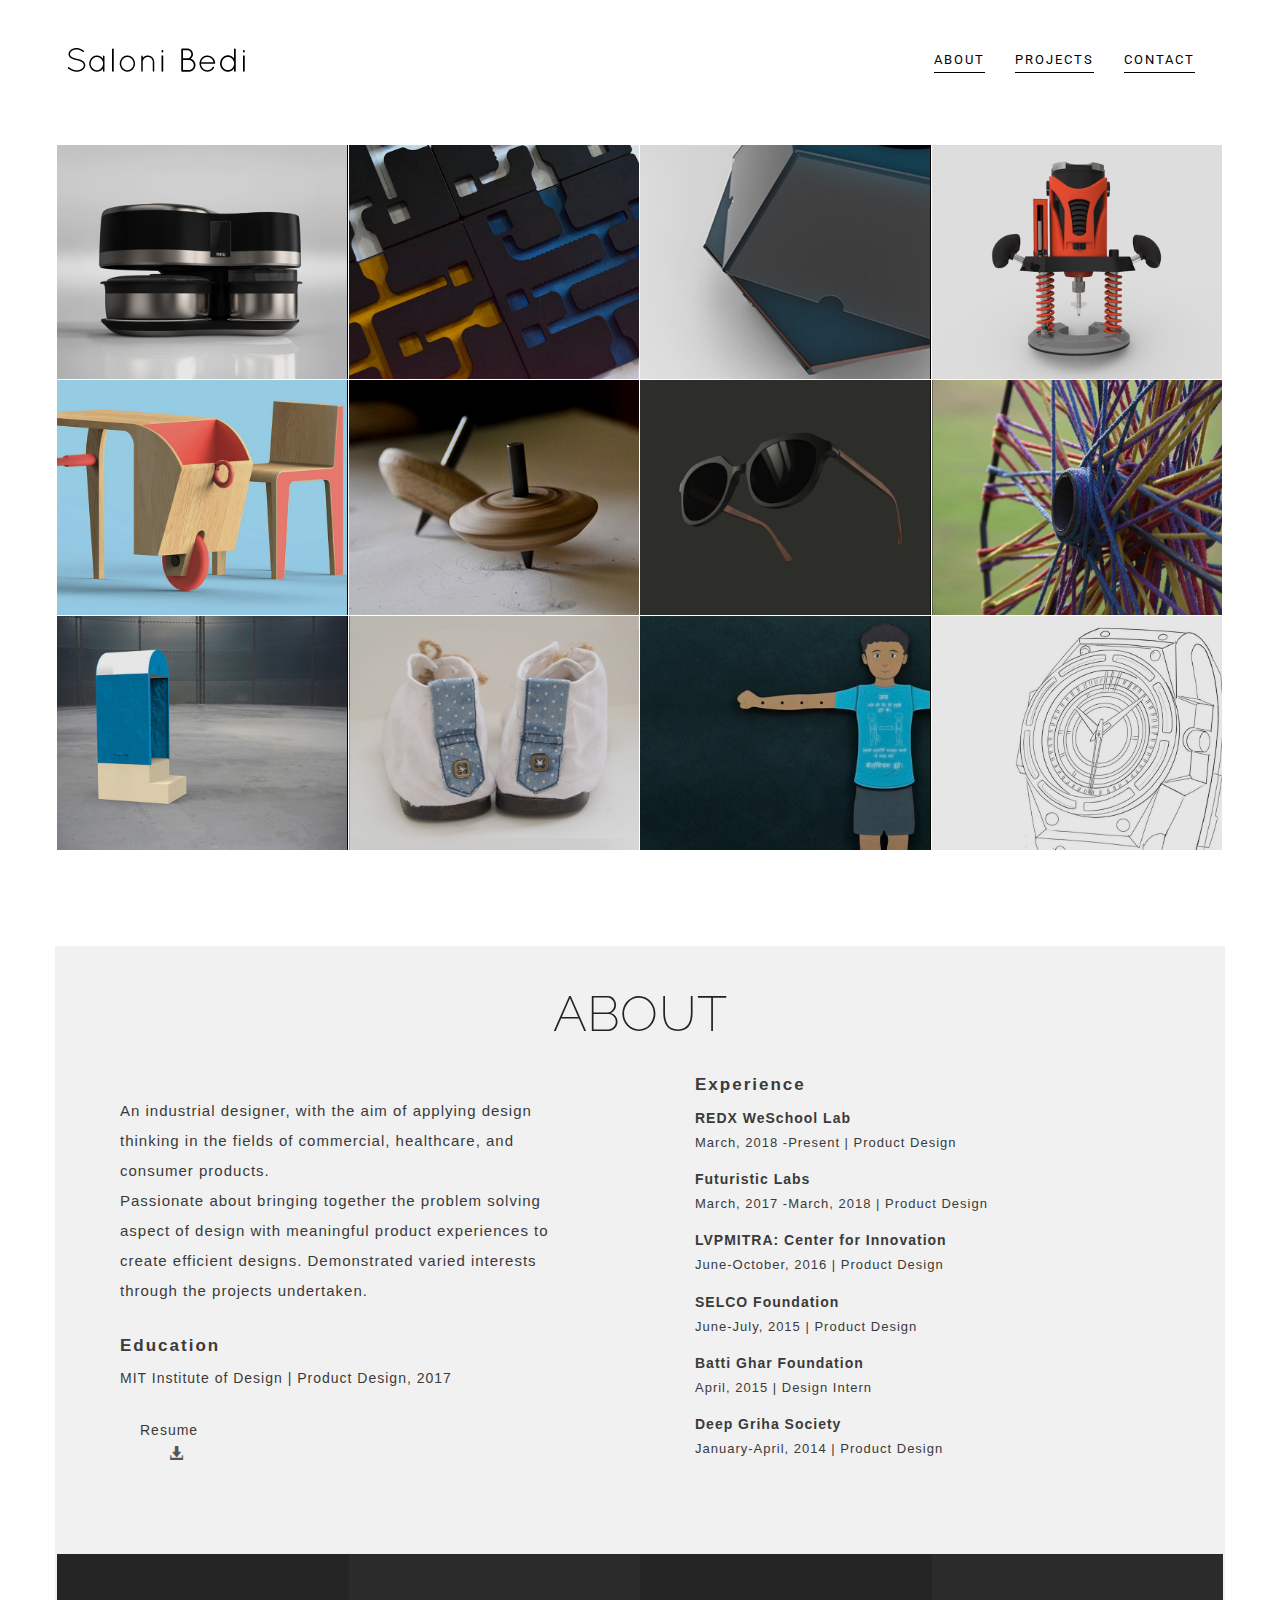
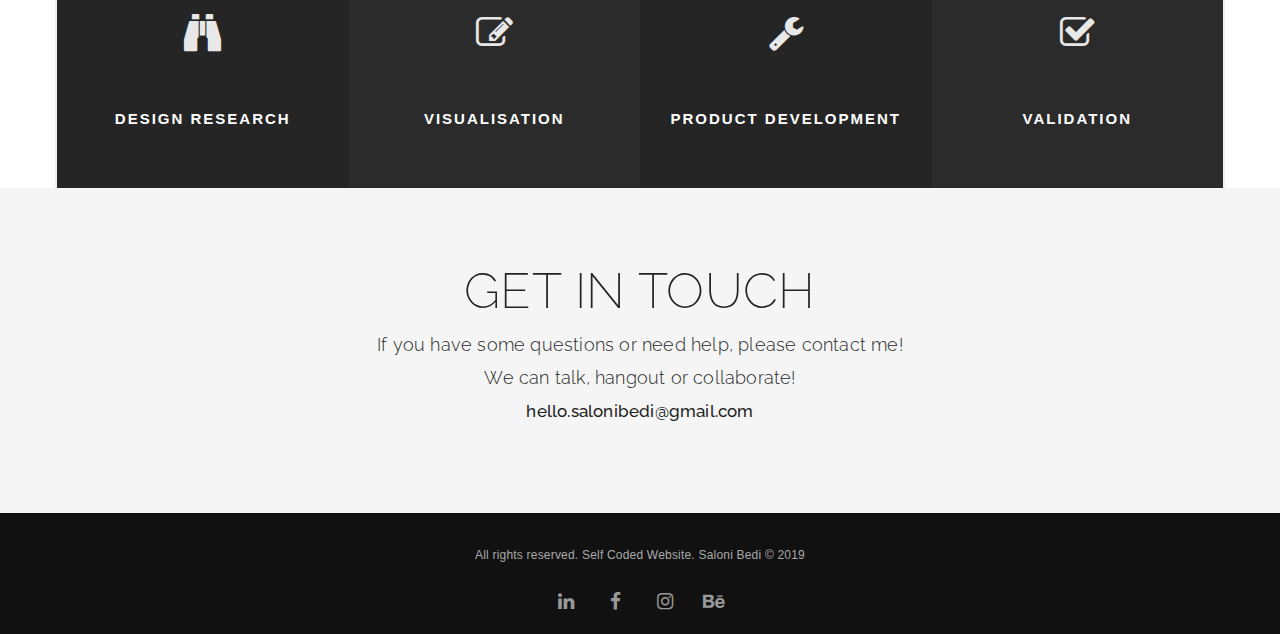
<file: index.html>
<!DOCTYPE html>
<html lang="en">
	<head>
		<meta charset="utf-8">
		<meta http-equiv="X-UA-Compatible" content="IE=edge">
		<meta name="viewport" content="width=device-width, initial-scale=1">
		<!-- The above 3 meta tags *must* come first in the head; any other head content must come *after* these tags -->
		<meta name="description" content="">
		<meta name="author" content="">
		<meta name="p:domain_verify" content="68daa8035ce8b32fd2b61be9a5469f8f"/>
		<link rel="icon" href="favicon.ico">
		<title>Saloni Bedi</title>
		<!-- Bootstrap core CSS -->
		<link href="css/bootstrap.min.css" rel="stylesheet">
		<link rel="stylesheet" href="https://maxcdn.bootstrapcdn.com/font-awesome/4.4.0/css/font-awesome.min.css">
		<!-- Custom styles for this template -->
		<link href="css/style.css" rel="stylesheet">

	</head>

		<body id="page-top">
		<!-- Navigation -->
		<nav class="navbar navbar-default">
			<div class="container">
				<!-- Brand and toggle get grouped for better mobile display -->
				<div class="navbar-header page-scroll">
					<button type="button" class="navbar-toggle" data-toggle="collapse" data-target="#bs-example-navbar-collapse-1">
					<span class="sr-only">Toggle navigation</span>
					<span class="icon-bar"></span>
					<span class="icon-bar"></span>
					<span class="icon-bar"></span>
					</button>
					<a class="navbar-brand page-scroll" href="index.html"><img src="images/logo3.png" alt="Saloni Bedi logo"></a>
				</div>
				<!-- Collect the nav links, forms, and other content for toggling -->
				<div class="collapse navbar-collapse" id="bs-example-navbar-collapse-1">
					<ul class="nav navbar-nav navbar-right">
						<li class="hidden">
							<a href="index.html">Home</a>
						</li>
						<li>
							<a class="page-scroll" href="#about">About</a>
						</li>
						<li>
							<a class="page-scroll" href="#projects">Projects</a>
						</li>

						<li>
							<a class="page-scroll" href="#contact">Contact</a>
						</li>
					</ul>
				</div>
				<!-- /.navbar-collapse -->
			</div>
			<!-- /.container-fluid -->
		</nav>

		<section id="projects">
			<div class="container">

			<div class="row row-0-gutter">
				<!-- start portfolio item -->
				<div class="col-md-3 col-0-gutter">
					<div class="ot-portfolio-item">
						<figure class="effect-bubba">
							<img src="images/demo/portfolio-1.jpg" alt="img02" class="img-responsive" />
							<figcaption>
								<h2>Riku</h2>
								<p>Automatic Rice and Curry Maker</p>
								<a href="Riku.html">View more</a>
							</figcaption>
						</figure>
					</div>
				</div>
				<!-- end portfolio item -->
				<!-- start portfolio item -->
				<div class="col-md-3 col-0-gutter">
					<div class="ot-portfolio-item">
						<figure class="effect-bubba">
							<img src="images/demo/portfolio-2.jpg" alt="img02" class="img-responsive" />
							<figcaption>
								<h2>Streets</h2>
								<p>Educational tool for the Visually Impaired</p>
								<a href="streets.html">View more</a>
							</figcaption>
						</figure>
					</div>
				</div>
				<!-- end portfolio item -->
				<!-- start portfolio item -->
				<div class="col-md-3 col-0-gutter">
					<div class="ot-portfolio-item">
						<figure class="effect-bubba">
							<img src="images/demo/portfolio-3.jpg" alt="img02" class="img-responsive" />
							<figcaption>
								<h2>Re-Mind</h2>
								<p>Empowering Alzheimer's patients</p>
								<a href="Re-Mind.html">View more</a>
							</figcaption>
						</figure>
					</div>
				</div>
				<!-- end portfolio item -->
				<!-- start portfolio item -->
				<div class="col-md-3 col-0-gutter">
					<div class="ot-portfolio-item">
						<figure class="effect-bubba">
							<img src="images/demo/portfolio-4.jpg" alt="img02" class="img-responsive" />
							<figcaption>
								<h2>Armadillo</h2>
								<p>Plunge Router</p>
								<a href="Armor.html">View more</a>
							</figcaption>
						</figure>
					</div>
				</div>
				<!-- end portfolio item -->
				<!-- start portfolio item -->
				<div class="col-md-3 col-0-gutter">
					<div class="ot-portfolio-item">
						<figure class="effect-bubba">
							<img src="images/demo/portfolio-5.jpg" alt="img02" class="img-responsive" />
							<figcaption>
								<h2>Rolltop</h2>
								<p>The School Desk</p>
								<a href="Rolltop.html">View more</a>
							</figcaption>
						</figure>
					</div>
				</div>
				<!-- end portfolio item -->
				<!-- start portfolio item -->
				<div class="col-md-3 col-0-gutter">
					<div class="ot-portfolio-item">
						<figure class="effect-bubba">
							<img src="images/demo/portfolio-6.jpg" alt="img02" class="img-responsive" />
							<figcaption>
								<h2>The Artwist</h2>
								<p>Everyday Science</p>
								<a href="Artwist.html">View more</a>
							</figcaption>
						</figure>
					</div>
				</div>
				<!-- end portfolio item -->
				<!-- start portfolio item -->
				<div class="col-md-3 col-0-gutter">
					<div class="ot-portfolio-item">
						<figure class="effect-bubba">
							<img src="images/demo/portfolio-A.jpg" alt="img02" class="img-responsive" />
							<figcaption>
								<h2>Hugo</h2>
								<p>3D Printed Sunglasses</p>
								<a href="Hugo.html">View more</a>
							</figcaption>
						</figure>
					</div>
				</div>
				<!-- end portfolio item -->
				<!-- start portfolio item -->
				<div class="col-md-3 col-0-gutter">
					<div class="ot-portfolio-item">
						<figure class="effect-bubba">
							<img src="images/demo/portfolio-7.jpg" alt="img02" class="img-responsive" />
							<figcaption>
								<h2>डोरी Story</h2>
								<p>The Story of an Idea</p>
								<a href="DoriStory.html">View more</a>
							</figcaption>
						</figure>
					</div>
				</div>
				<!-- end portfolio item -->
				<!-- start portfolio item -->
				<div class="col-md-3 col-0-gutter">
					<div class="ot-portfolio-item">
						<figure class="effect-bubba">
							<img src="images/demo/portfolio-8.jpg" alt="img02" class="img-responsive" />
							<figcaption>
								<h2>BLoo</h2>
								<p>Dry Toilets for Slums</p>
								<a href="Bloo.html">View more</a>
							</figcaption>
						</figure>
					</div>
				</div>
				<!-- end portfolio item -->
				<!-- start portfolio item -->
				<div class="col-md-3 col-0-gutter">
					<div class="ot-portfolio-item">
						<figure class="effect-bubba">
							<img src="images/demo/portfolio-9.jpg" alt="img02" class="img-responsive" />
							<figcaption>
								<h2>One Foot Kapda</h2>
								<p>Upcycled Footwear, Green Design</p>
								<a href="OneFootKapda.html">View more</a>
							</figcaption>
						</figure>
					</div>
				</div>
				<!-- end portfolio item -->
				<!-- start portfolio item -->
				<div class="col-md-3 col-0-gutter">
					<div class="ot-portfolio-item">
						<figure class="effect-bubba">
							<img src="images/demo/portfolio-10.jpg" alt="img02" class="img-responsive" />
							<figcaption>
								<h2>Nutrify</h2>
								<p>Inculcating knowledge of nutrition</p>
								<a href="Nutrify.html">View more</a>
							</figcaption>
						</figure>
					</div>
				</div>
				<!-- end portfolio item -->

				<!-- start portfolio item -->
				<div class="col-md-3 col-0-gutter">
					<div class="ot-portfolio-item">
						<figure class="effect-bubba">
							<img src="images/demo/portfolio-11.jpg" alt="img02" class="img-responsive" />
							<figcaption>
								<h2>Sketchfolio</h2>
								<p>Analog and Digital Sketches</p>
								<a href="Sketchfolio.html">View more</a>
							</figcaption>
						</figure>
					</div>
				</div>
				<!-- end portfolio item -->



			</div>
			</div><!-- container -->
		</section>

		<section id="about" class="mz-module">
			<div class="container light-bg">
				<div class="row">
					<div class="col-lg-12 text-center">
						<div class="section-title">
							<h2>ABOUT</h2>
						</div>
					</div>
				</div>
				<div class="row">
					<div class="col-md-6 text-left">
						<div class="mz-about-container">
							<br><p>An industrial designer, with the aim of applying design thinking in the fields of commercial, healthcare, and consumer products. <br> Passionate about bringing together the problem solving aspect of design with meaningful product experiences to create efficient designs. Demonstrated varied interests through the projects undertaken.</p>
						<!-- skill bar item -->
						     <div class="skillbar-item">
							   <div class="skillbar" >
								<h5> <br>Education</h5>

								<h6>MIT Institute of Design | Product Design, 2017</h6>
							   </div>
				             <div class="skillbar">
								<div id="btn-default"></div><br>
						     			<a href="images/Saloni Bedi CV'19.pdf" download="Saloni Bedi CV">
									<button type="button" class="btn">
									<h6>Resume &nbsp;&nbsp; </h6>
										<span class="glyphicon glyphicon-download-alt" aria-hidden="true"></span></button></a>
								</div>
						     </div>
						</div>
					</div>
					<div class="col-md-6">
						<!-- skill bar item -->
						<div class="skillbar-item">
							<div class="skillbar" data-percent="90%">
								<h3>Experience</h3>
								<br><a href="https://redxweschool.com/"><h4> REDX WeSchool Lab </h4> </a>
								<br><p>March, 2018 -Present | Product Design</p>
								<br><a href="http://futuristiclabs.io/"><h4>Futuristic Labs</h4> </a>
								<br><p>March, 2017 -March, 2018 | Product Design</p>
								<br><a href="http://lvpmitra.com/"><h4>LVPMITRA: Center for Innovation</h4> </a>
								<br><p>June-October, 2016 | Product Design</p>
								<br><a href="https://selcofoundation.org/"><h4>SELCO Foundation</h4></a>
								<br><p>June-July, 2015 | Product Design</p>
								<br><a href="http://www.battighar.org/"><h4>Batti Ghar Foundation</h4></a>
								<br><p>April, 2015 | Design Intern</p>
								<br><a href="https://deepgriha.org/"><h4>Deep Griha Society</h4></a>
								<br><p>January-April, 2014 | Product Design</p>
							</div>
						</div>
                    </div>
				</div>


				<div class="row row-0-gutter">
					<!-- about module -->
					<div class="col-md-3 col-0-gutter mz-about-default text-center">
						<div class="mz-module-about">
							<i class="fa fa-binoculars ot-circle"></i>
							<h3>Design Research</h3>
						</div>
					</div>
					<!-- end about module -->
					<!-- about module -->
					<div class="col-md-3 col-0-gutter mz-about-dark text-center">
						<div class="mz-module-about">
							<i class="fa fa-pencil-square-o ot-circle"></i>
							<h3>Visualisation</h3>
						</div>
					</div>
					<!-- end about module -->
					<!-- about module -->
					<div class="col-md-3 col-0-gutter mz-about-default text-center">
						<div class="mz-module-about">
							<i class="fa fa-wrench ot-circle"></i>
							<h3>Product Development</h3>
						</div>
					</div>
					<!-- end about module -->
					<!-- about module -->
					<div class="col-md-3 col-0-gutter mz-about-dark text-center">
						<div class="mz-module-about">
							<i class="fa fa-check-square-o ot-circle"></i>
							<h3>Validation</h3>
						</div>
					</div>
					<!-- end about module -->
				</div>
			</div>


		<section id="contact">
			<div class="container">
				<div class="row">
					<div class="col-lg-12 text-center">
						<div class="section-title">
							<h2>Get in Touch</h2>
							<p>If you have some questions or need help, please contact me!<br>We can talk, hangout or collaborate!
							<br><a href="mailto:hello.salonibedi@gmail.com?Subject=Design%20Services" target="_top" class="contact-link">hello.salonibedi@gmail.com</a></p>
						</div>
					</div>
				</div>

				</div>
			</div>
		</section>


		<footer class="footer">
         <div class="text-center">
            <p class="text-center"> <br>All rights reserved. Self Coded Website. Saloni Bedi&nbsp;&copy; 2019</p>
         </div>
         <div class="container col-md-12 social col-sm-12 col-xs-12">
          <ul class="ul-center">
             <li><a href="https://www.linkedin.com/in/salonibedi" title="Linked In" target="new"><i class="fa fa-lg fa-linkedin ul-li-center"></i></a></li>
             <li><a href="https://www.facebook.com/bedisaloni" title="Facebook" target="new"><i class="fa fa-lg fa-facebook ul-li-center"></i></a></li>
             <li><a href="https://www.instagram.com/saloni__bedi/" title="Instagram" target="new"><i class="fa fa-lg fa-instagram ul-li-center"></i></a></li>
             <li><a href="https://www.behance.net/SaloniBedi" title="Behance" target="new"><i class="fa fa-lg fa fa-behance ul-li-center"></i></a></li>
          </ul>
         </div>
        </footer>


		<!-- Bootstrap core JavaScript
			================================================== -->
		<!-- Placed at the end of the document so the pages load faster -->
		<script src="https://ajax.googleapis.com/ajax/libs/jquery/1.11.3/jquery.min.js"></script>
		<script src="js/bootstrap.min.js"></script>
		<script src="js/SmoothScroll.js"></script>
		<script src="js/theme-scripts.js"></script>
	</body>
</html>
</file>
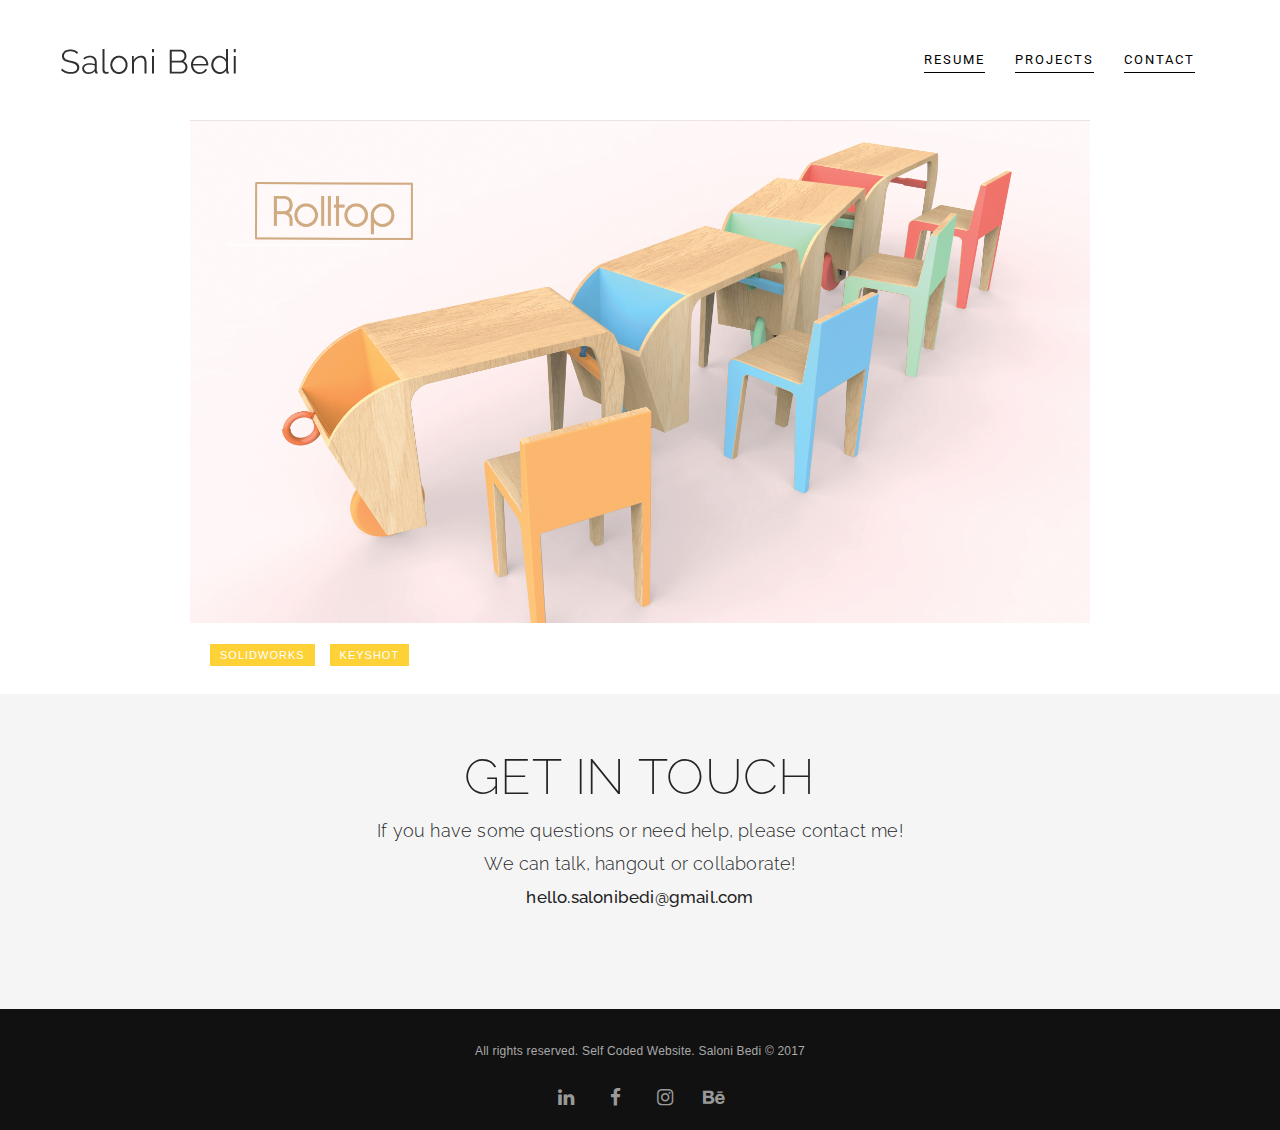
<file: Armor.html>
<!DOCTYPE html>
<html lang="en">
	<head>
		<meta charset="utf-8">
		<meta http-equiv="X-UA-Compatible" content="IE=edge">
		<meta name="viewport" content="width=device-width, initial-scale=1">
		<!-- The above 3 meta tags *must* come first in the head; any other head content must come *after* these tags -->
		<meta name="description" content="">
		<meta name="author" content="">
		<link rel="icon" href="favicon.ico">
		<title>Saloni Bedi</title>
		<!-- Bootstrap core CSS -->
		<link href="css/bootstrap.min.css" rel="stylesheet">
		<link rel="stylesheet" href="https://maxcdn.bootstrapcdn.com/font-awesome/4.4.0/css/font-awesome.min.css">
		<!-- Custom styles for this template -->
		<link href="css/style.css" rel="stylesheet">

	</head>

		<body id="page-top">
		<!-- Navigation -->
		<nav class="navbar navbar-default">
			<div class="container">
				<!-- Brand and toggle get grouped for better mobile display -->
				<div class="navbar-header page-scroll">
					<button type="button" class="navbar-toggle" data-toggle="collapse" data-target="#bs-example-navbar-collapse-1">
					<span class="sr-only">Toggle navigation</span>
					<span class="icon-bar"></span>
					<span class="icon-bar"></span>
					<span class="icon-bar"></span>
					</button>
					<a class="navbar-brand page-scroll" href="index.html"><img src="images/logo.png" alt="Saloni Bedi logo"></a>
				</div>
				<!-- Collect the nav links, forms, and other content for toggling -->
				<div class="collapse navbar-collapse" id="bs-example-navbar-collapse-1">
					<ul class="nav navbar-nav navbar-right">
						<li class="hidden">
							<a href="index.html"></a>
						</li>
						<li>
							<a href="index.html">Resume</a>
						</li>
						<li>
							<a href="index.html">Projects</a>
						</li>

						<li>
							<a class="page-scroll" href="#contact">Contact</a>
						</li>
					</ul>
				</div>
				<!-- /.navbar-collapse -->
			</div>
			<!-- /.container-fluid -->
		</nav>





                   <body>

<div class="jumbotron-project  banner-kitchen"> </div>
<div class="modal-dialog modal-lg" id="project-info">
                          <img src="images/demo/4.1.jpg" alt="img02" class="img-responsive" />
						<div class="modal-works"><span>Solidworks</span><span>Keyshot</span></div>
</div>


  </body>




					<section id="contact">
			<div class="container">
				<div class="row">
					<div class="col-lg-12 text-center">
						<div class="section-title">
							<h2>Get in Touch</h2>
							<p>If you have some questions or need help, please contact me!<br>We can talk, hangout or collaborate!
							<br><a href="mailto:hello.salonibedi@gmail.com?Subject=Design%20Services" target="_top" class="contact-link">hello.salonibedi@gmail.com</a></p>
						</div>
					</div>
				</div>

				</div>
			</div>
		</section>


		<footer class="footer">
         <div class="text-center">
            <p class="text-center"> <br>All rights reserved. Self Coded Website. Saloni Bedi&nbsp;&copy; 2017</p>
         </div>
         <div class="container col-md-12 social col-sm-12 col-xs-12">
          <ul class="ul-center">
             <li><a href="https://www.linkedin.com/in/salonibedi" title="Linked In" target="new"><i class="fa fa-lg fa-linkedin ul-li-center"></i></a></li>
             <li><a href="https://www.facebook.com/bedisaloni" title="Facebook" target="new"><i class="fa fa-lg fa-facebook ul-li-center"></i></a></li>
             <li><a href="https://www.instagram.com/saloni.bedi/" title="Instagram" target="new"><i class="fa fa-lg fa-instagram ul-li-center"></i></a></li>
             <li><a href="https://www.behance.net/SaloniBedi" title="Behance" target="new"><i class="fa fa-lg fa fa-behance ul-li-center"></i></a></li>
          </ul>
         </div>
        </footer>
</html>




<!DOCTYPE html>
<html lang="en">




</html>
</file>
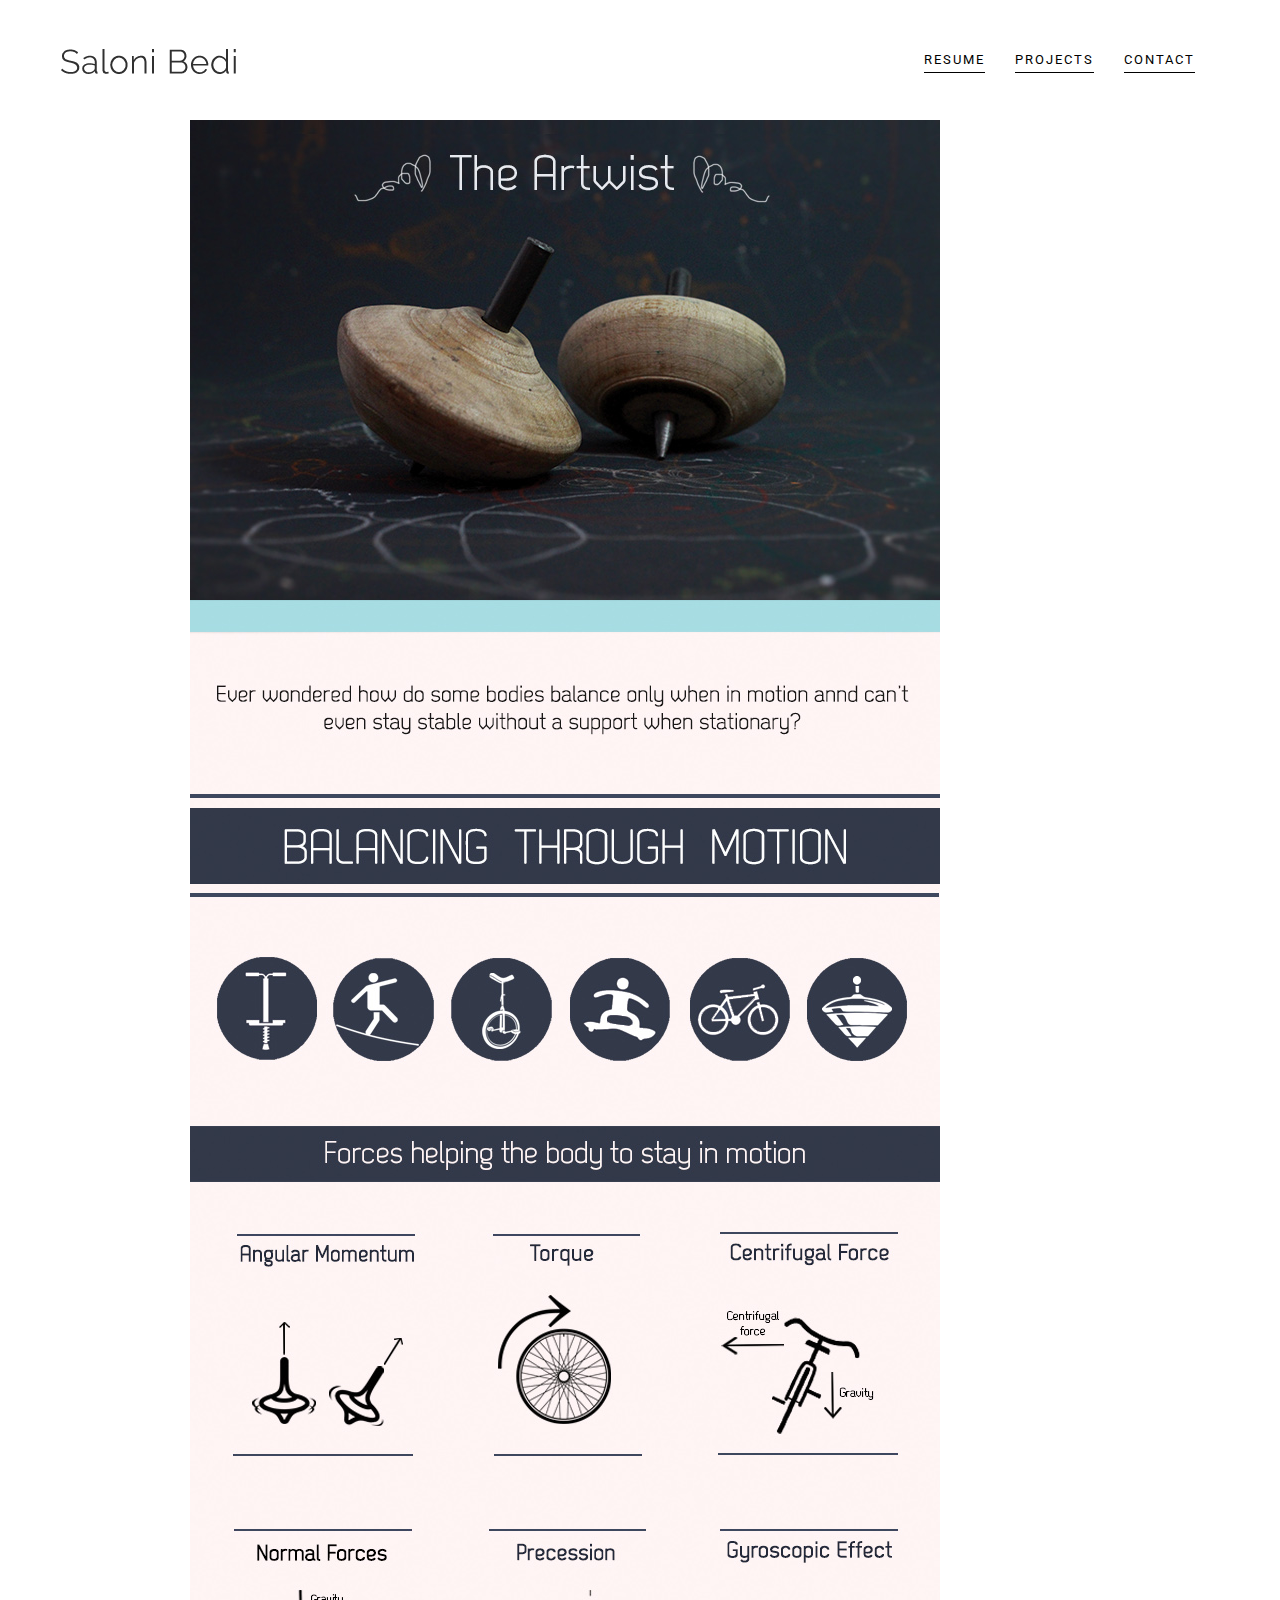
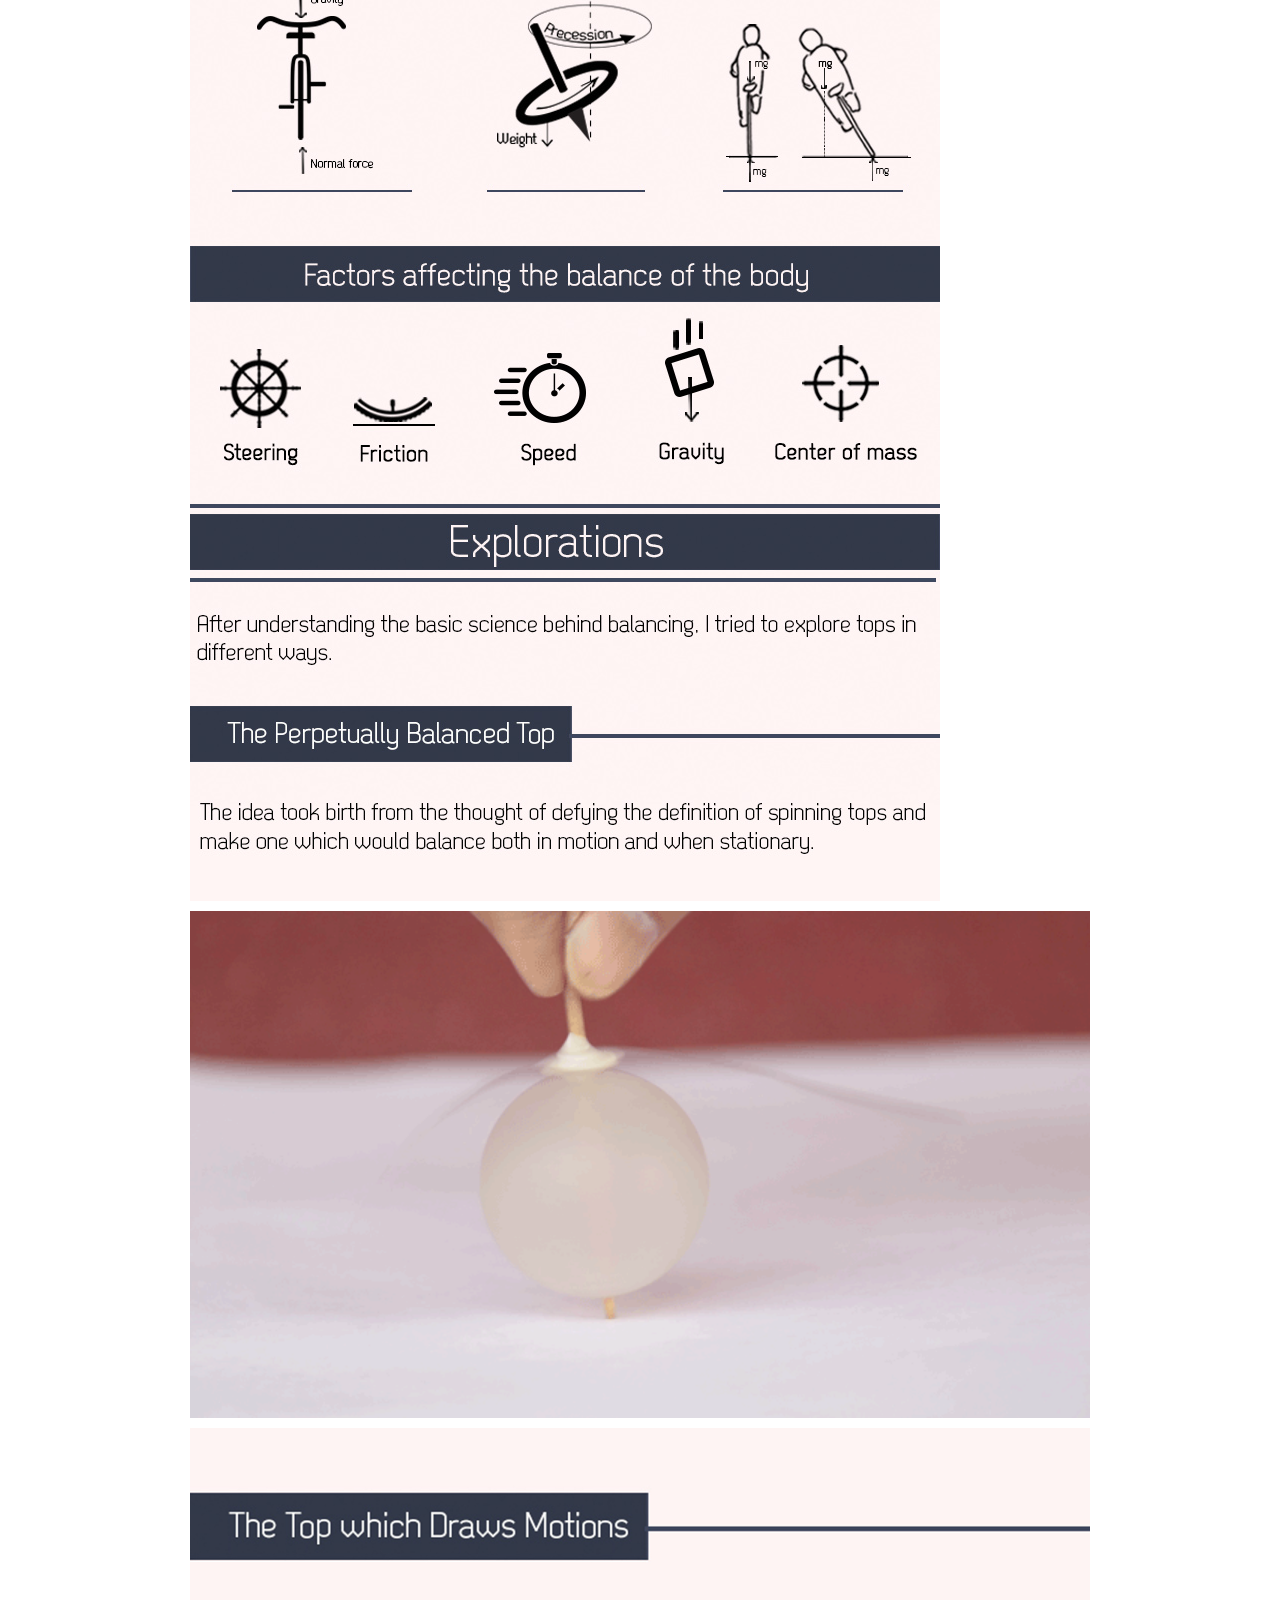
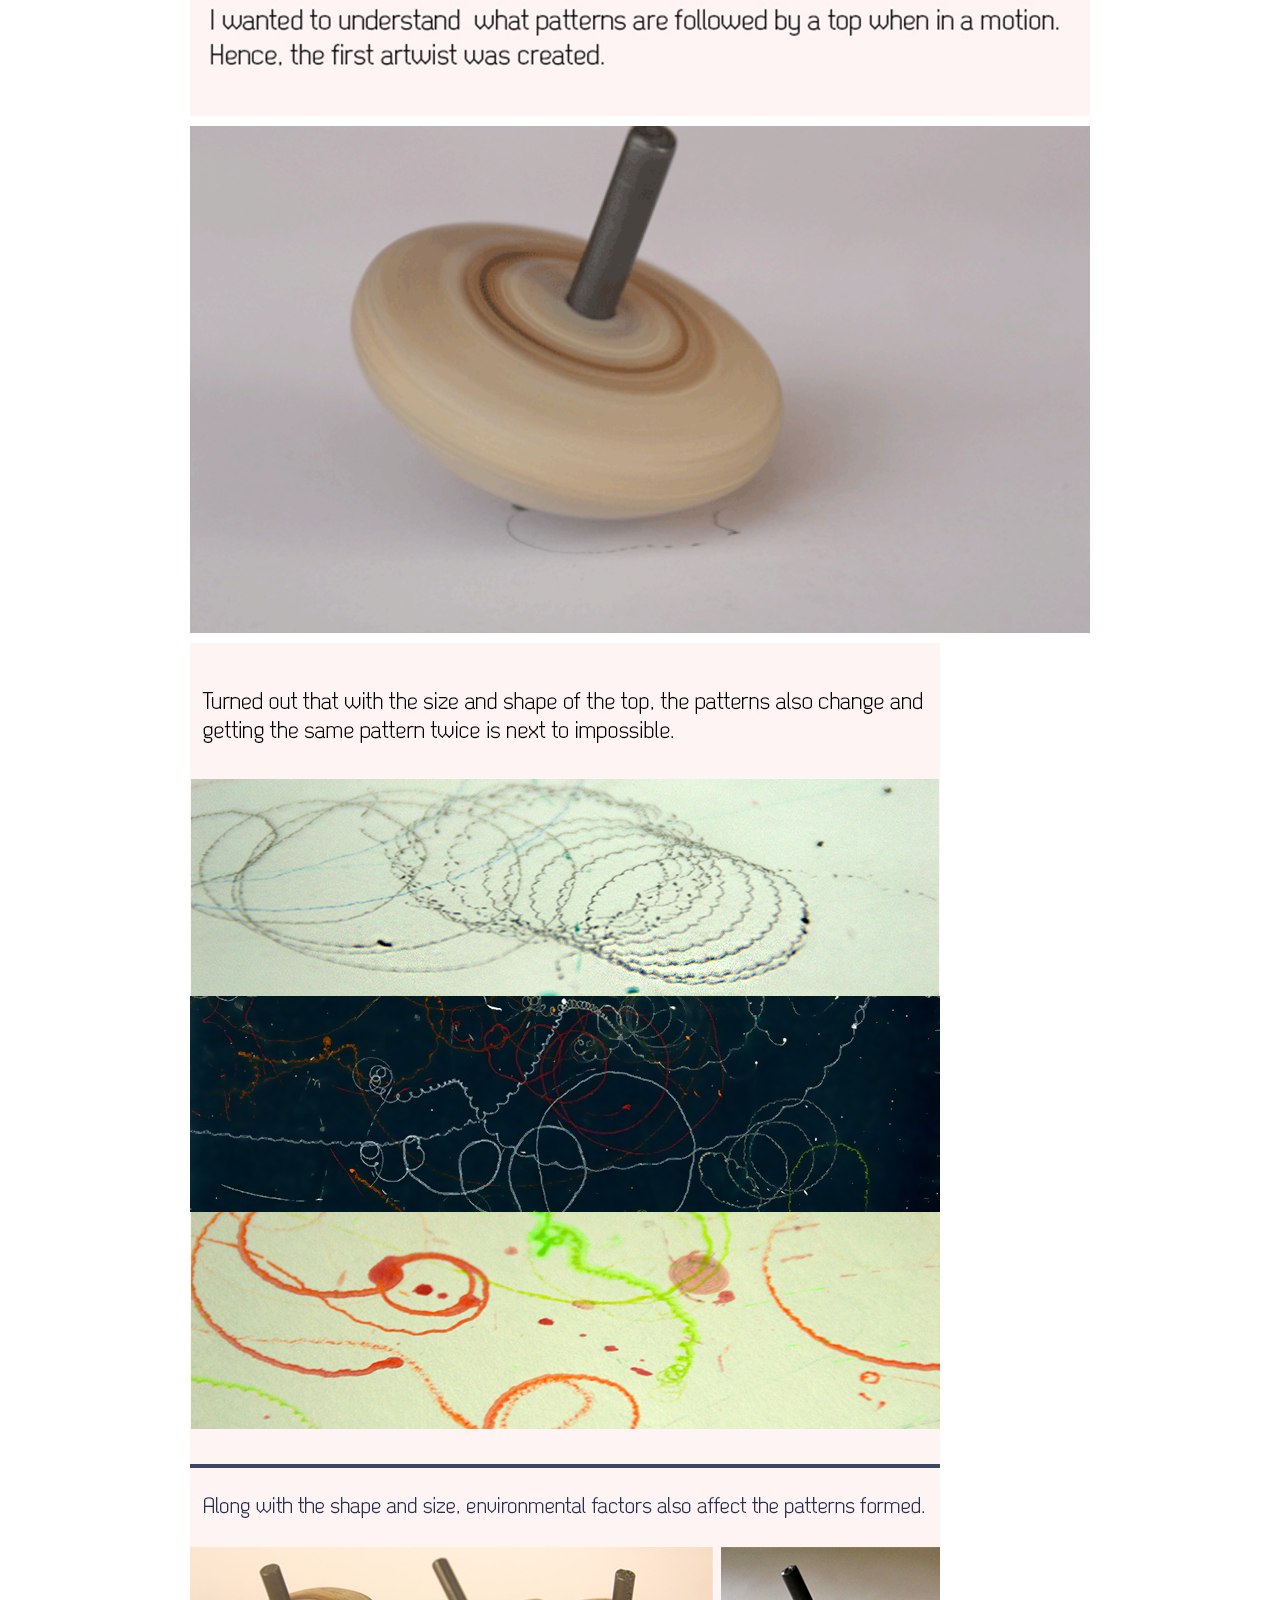
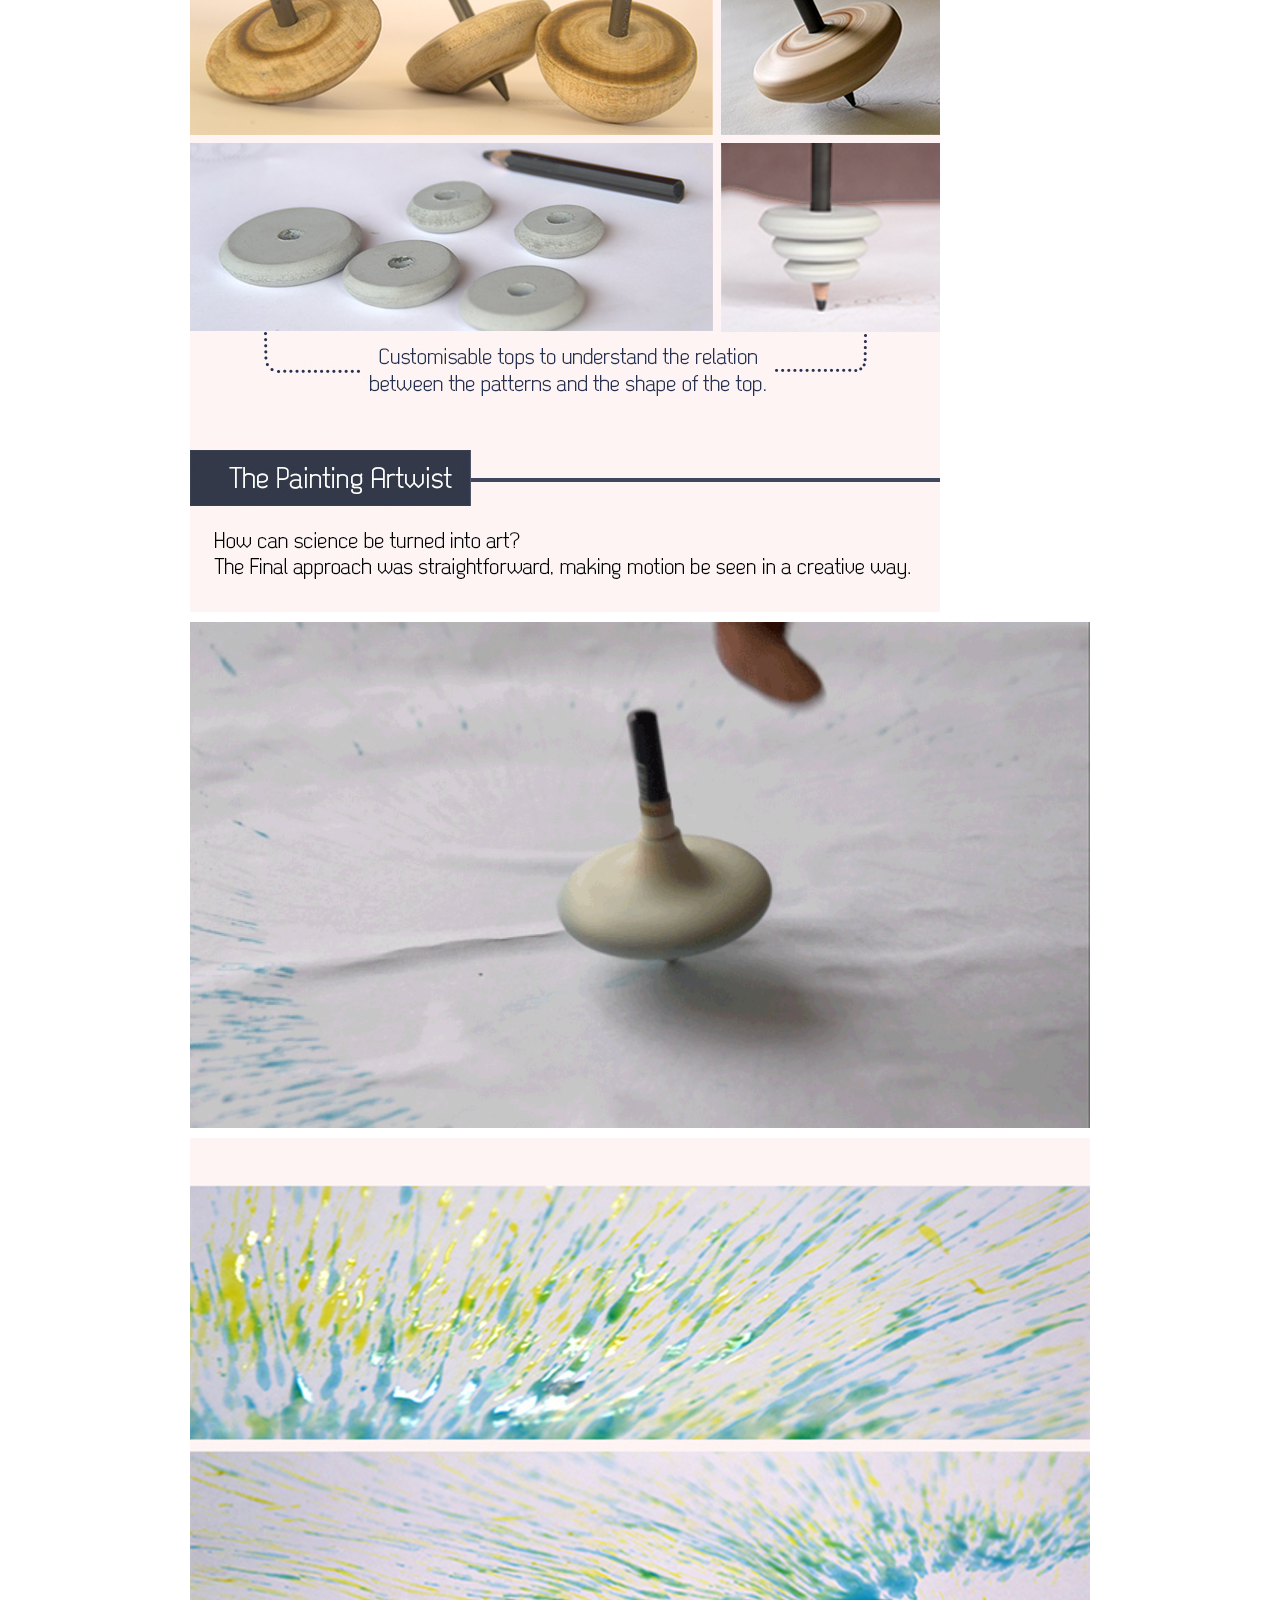
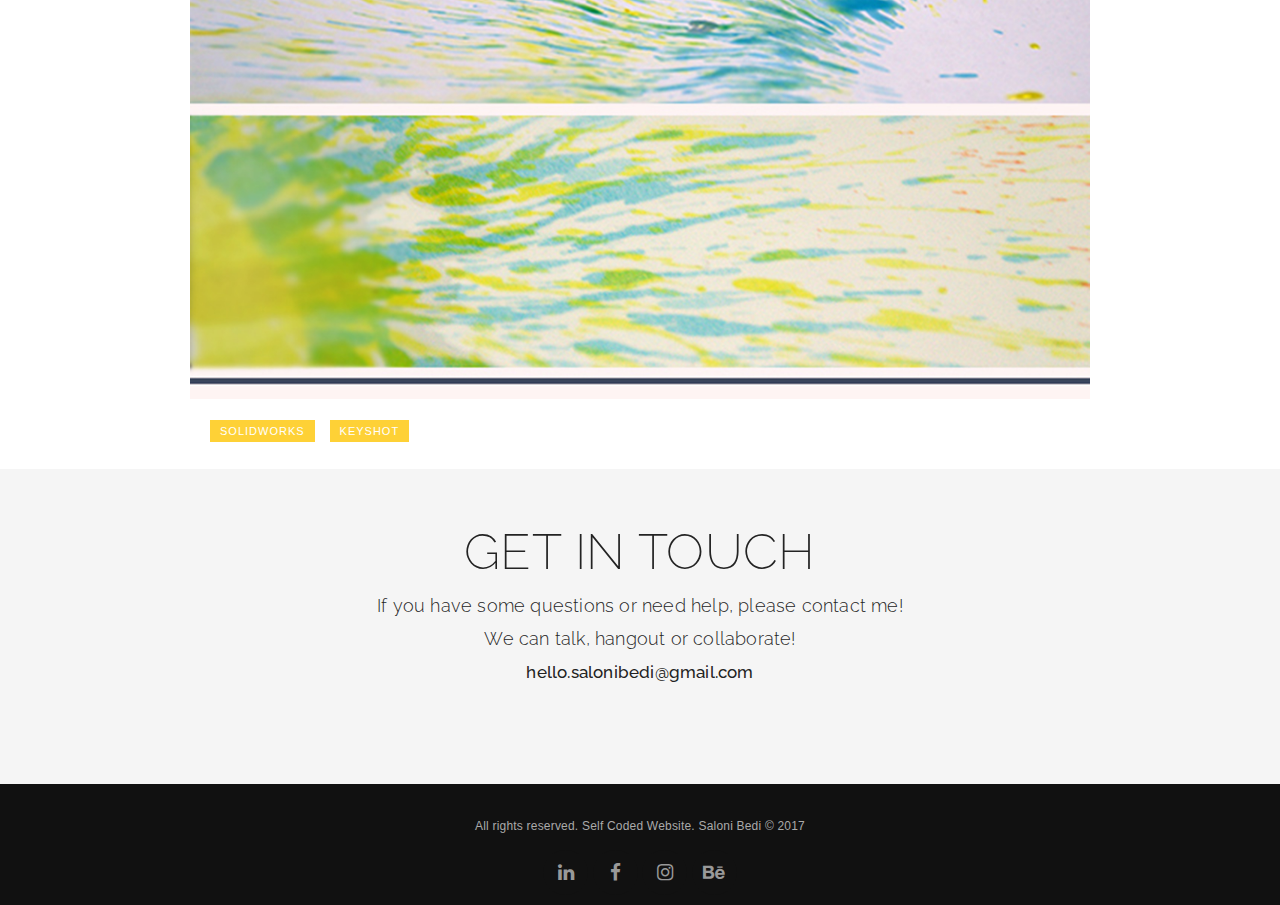
<file: Artwist.html>
<!DOCTYPE html>
<html lang="en">
	<head>
		<meta charset="utf-8">
		<meta http-equiv="X-UA-Compatible" content="IE=edge">
		<meta name="viewport" content="width=device-width, initial-scale=1">
		<!-- The above 3 meta tags *must* come first in the head; any other head content must come *after* these tags -->
		<meta name="description" content="">
		<meta name="author" content="">
		<link rel="icon" href="favicon.ico">
		<title>Saloni Bedi</title>
		<!-- Bootstrap core CSS -->
		<link href="css/bootstrap.min.css" rel="stylesheet">
		<link rel="stylesheet" href="https://maxcdn.bootstrapcdn.com/font-awesome/4.4.0/css/font-awesome.min.css">
		<!-- Custom styles for this template -->
		<link href="css/style.css" rel="stylesheet">

	</head>

		<body id="page-top">
		<!-- Navigation -->
		<nav class="navbar navbar-default">
			<div class="container">
				<!-- Brand and toggle get grouped for better mobile display -->
				<div class="navbar-header page-scroll">
					<button type="button" class="navbar-toggle" data-toggle="collapse" data-target="#bs-example-navbar-collapse-1">
					<span class="sr-only">Toggle navigation</span>
					<span class="icon-bar"></span>
					<span class="icon-bar"></span>
					<span class="icon-bar"></span>
					</button>
					<a class="navbar-brand page-scroll" href="index.html"><img src="images/logo.png" alt="Saloni Bedi logo"></a>
				</div>
				<!-- Collect the nav links, forms, and other content for toggling -->
				<div class="collapse navbar-collapse" id="bs-example-navbar-collapse-1">
					<ul class="nav navbar-nav navbar-right">
						<li class="hidden">
							<a href="index.html"></a>
						</li>
						<li>
							<a href="index.html">Resume</a>
						</li>
						<li>
							<a href="index.html">Projects</a>
						</li>

						<li>
							<a class="page-scroll" href="#contact">Contact</a>
						</li>
					</ul>
				</div>
				<!-- /.navbar-collapse -->
			</div>
			<!-- /.container-fluid -->
		</nav>





                   <body>

<div class="jumbotron-project  banner-kitchen"> </div>
<div class="modal-dialog modal-lg" id="project-info">
                        <img src="images/demo/6.1.jpg" alt="img01" class="img-responsive" />
                        <p></p>
							<img src="images/demo/6.2.gif" alt="img10" class="img-responsive" width="900" />
                        <p></p>
						<img src="images/demo/6.3.jpg" alt="img01" class="img-responsive" />
                        <p></p>
						<img src="images/demo/6.4.gif" alt="img10" class="img-responsive" width="900" />
                        <p></p>
						<img src="images/demo/6.5.jpg" alt="img01" class="img-responsive" />
                        <p></p>
						<img src="images/demo/6.6.gif" alt="img10" class="img-responsive" width="900" />
                        <p></p>
						<img src="images/demo/6.7.jpg" alt="img01" class="img-responsive" />
						<div class="modal-works"><span>Solidworks</span><span>Keyshot</span></div>
</div>


  </body>




					<section id="contact">
			<div class="container">
				<div class="row">
					<div class="col-lg-12 text-center">
						<div class="section-title">
							<h2>Get in Touch</h2>
							<p>If you have some questions or need help, please contact me!<br>We can talk, hangout or collaborate!
							<br><a href="mailto:hello.salonibedi@gmail.com?Subject=Design%20Services" target="_top" class="contact-link">hello.salonibedi@gmail.com</a></p>
						</div>
					</div>
				</div>

				</div>
			</div>
		</section>


		<footer class="footer">
         <div class="text-center">
            <p class="text-center"> <br>All rights reserved. Self Coded Website. Saloni Bedi&nbsp;&copy; 2017</p>
         </div>
         <div class="container col-md-12 social col-sm-12 col-xs-12">
          <ul class="ul-center">
             <li><a href="https://www.linkedin.com/in/salonibedi" title="Linked In" target="new"><i class="fa fa-lg fa-linkedin ul-li-center"></i></a></li>
             <li><a href="https://www.facebook.com/bedisaloni" title="Facebook" target="new"><i class="fa fa-lg fa-facebook ul-li-center"></i></a></li>
             <li><a href="https://www.instagram.com/saloni.bedi/" title="Instagram" target="new"><i class="fa fa-lg fa-instagram ul-li-center"></i></a></li>
             <li><a href="https://www.behance.net/SaloniBedi" title="Behance" target="new"><i class="fa fa-lg fa fa-behance ul-li-center"></i></a></li>
          </ul>
         </div>
        </footer>
</html>




<!DOCTYPE html>
<html lang="en">




</html>
</file>
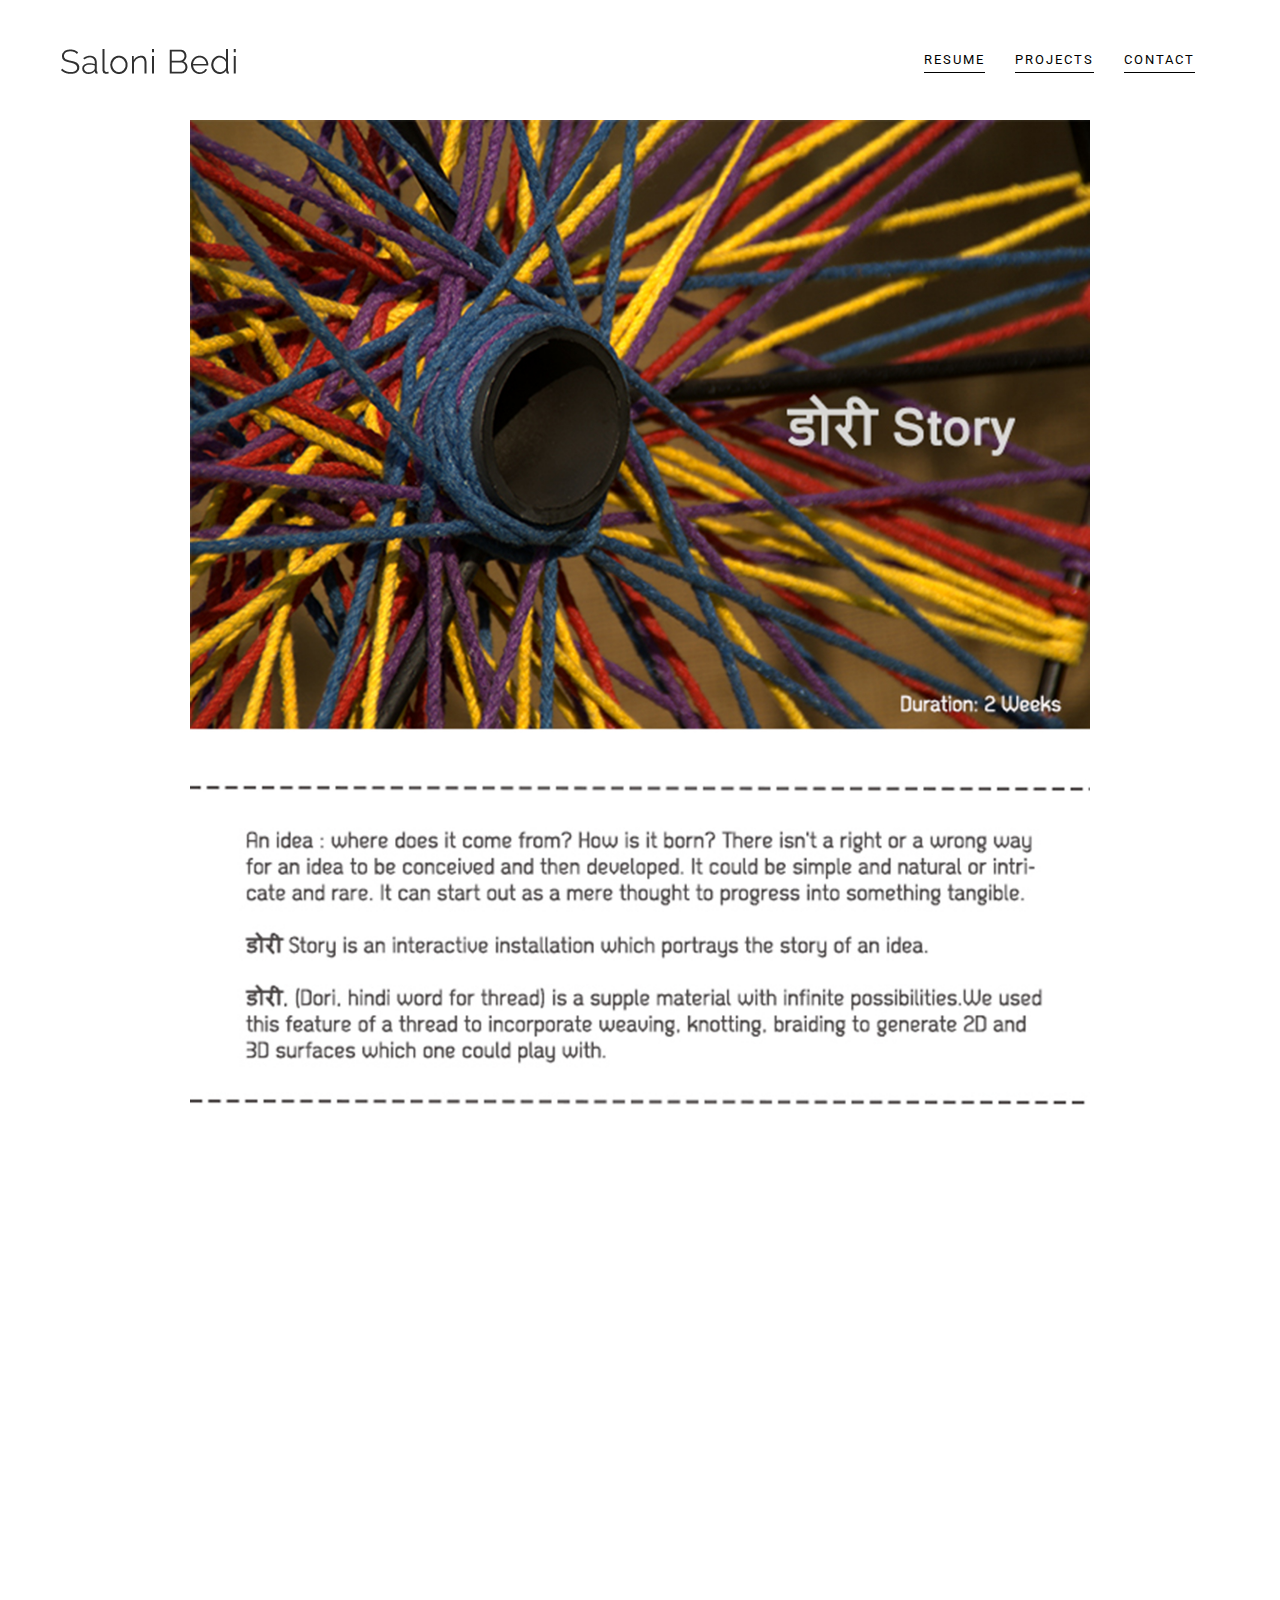
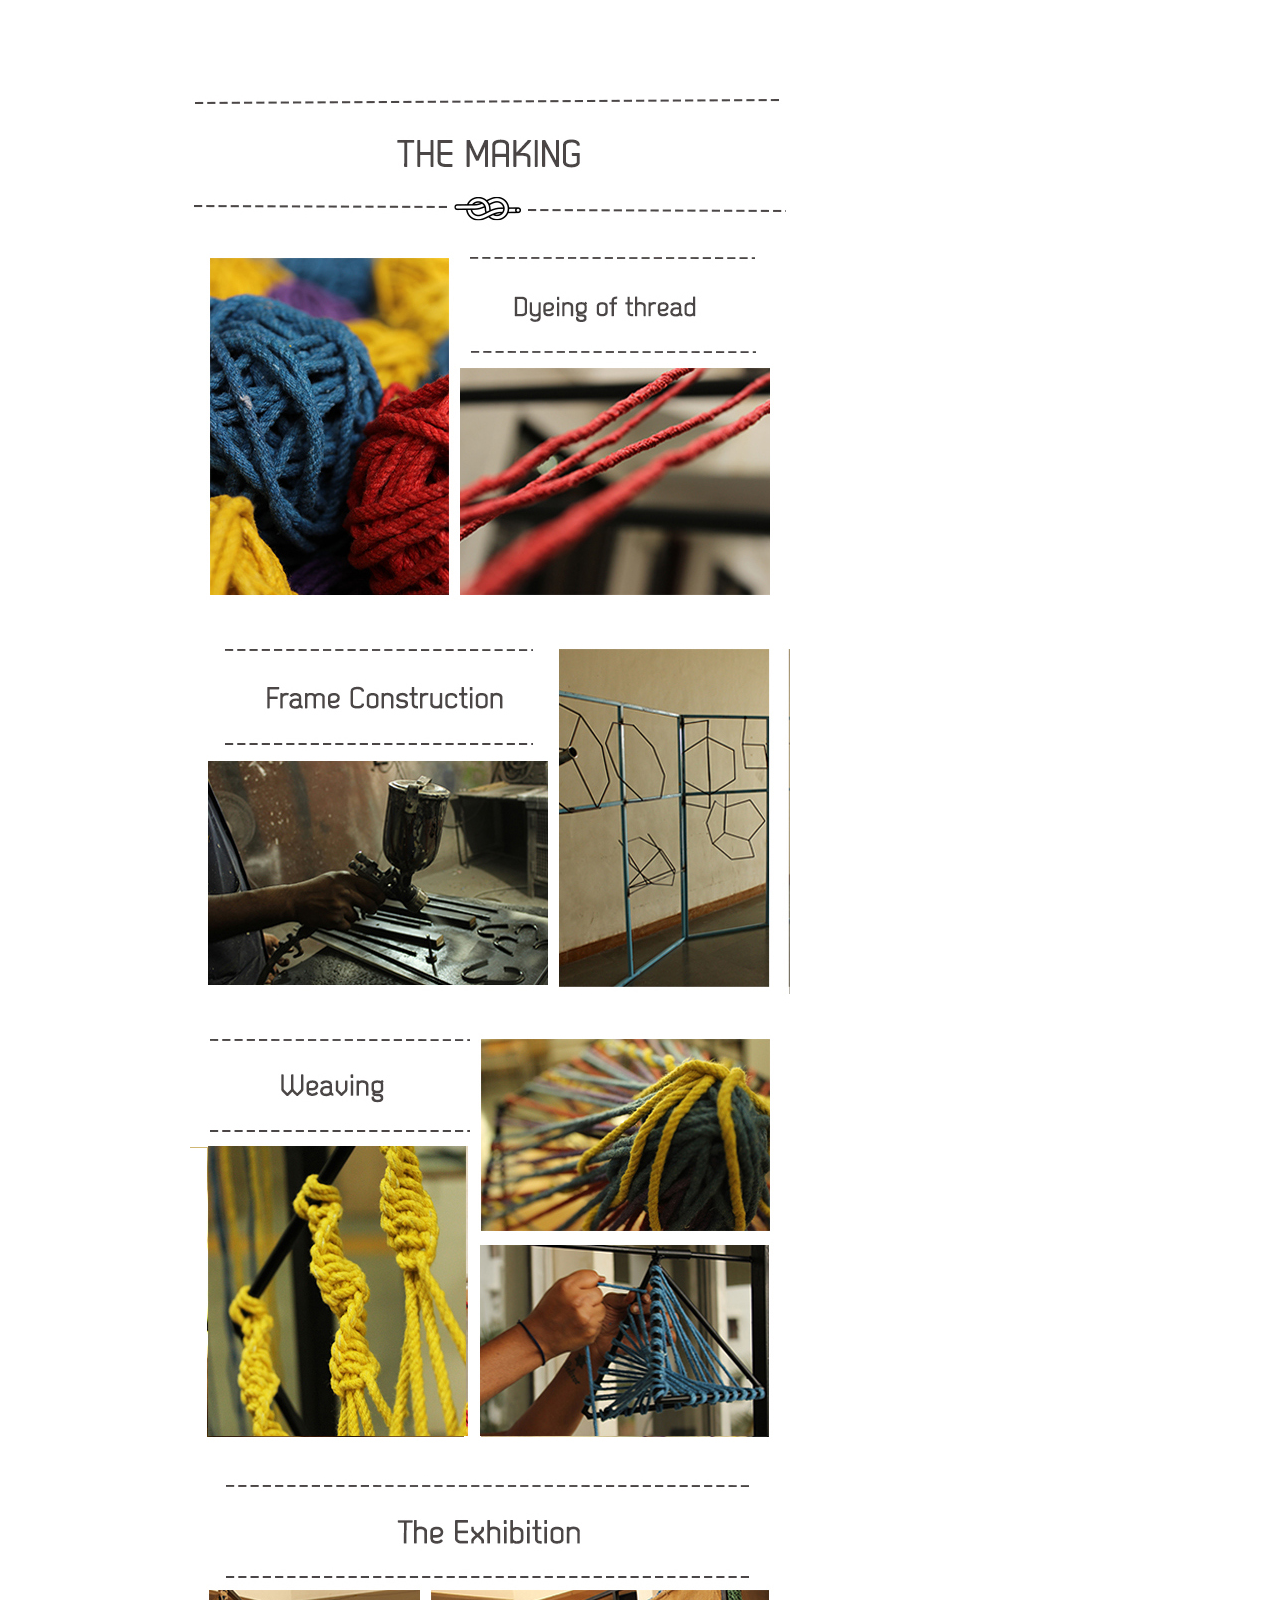
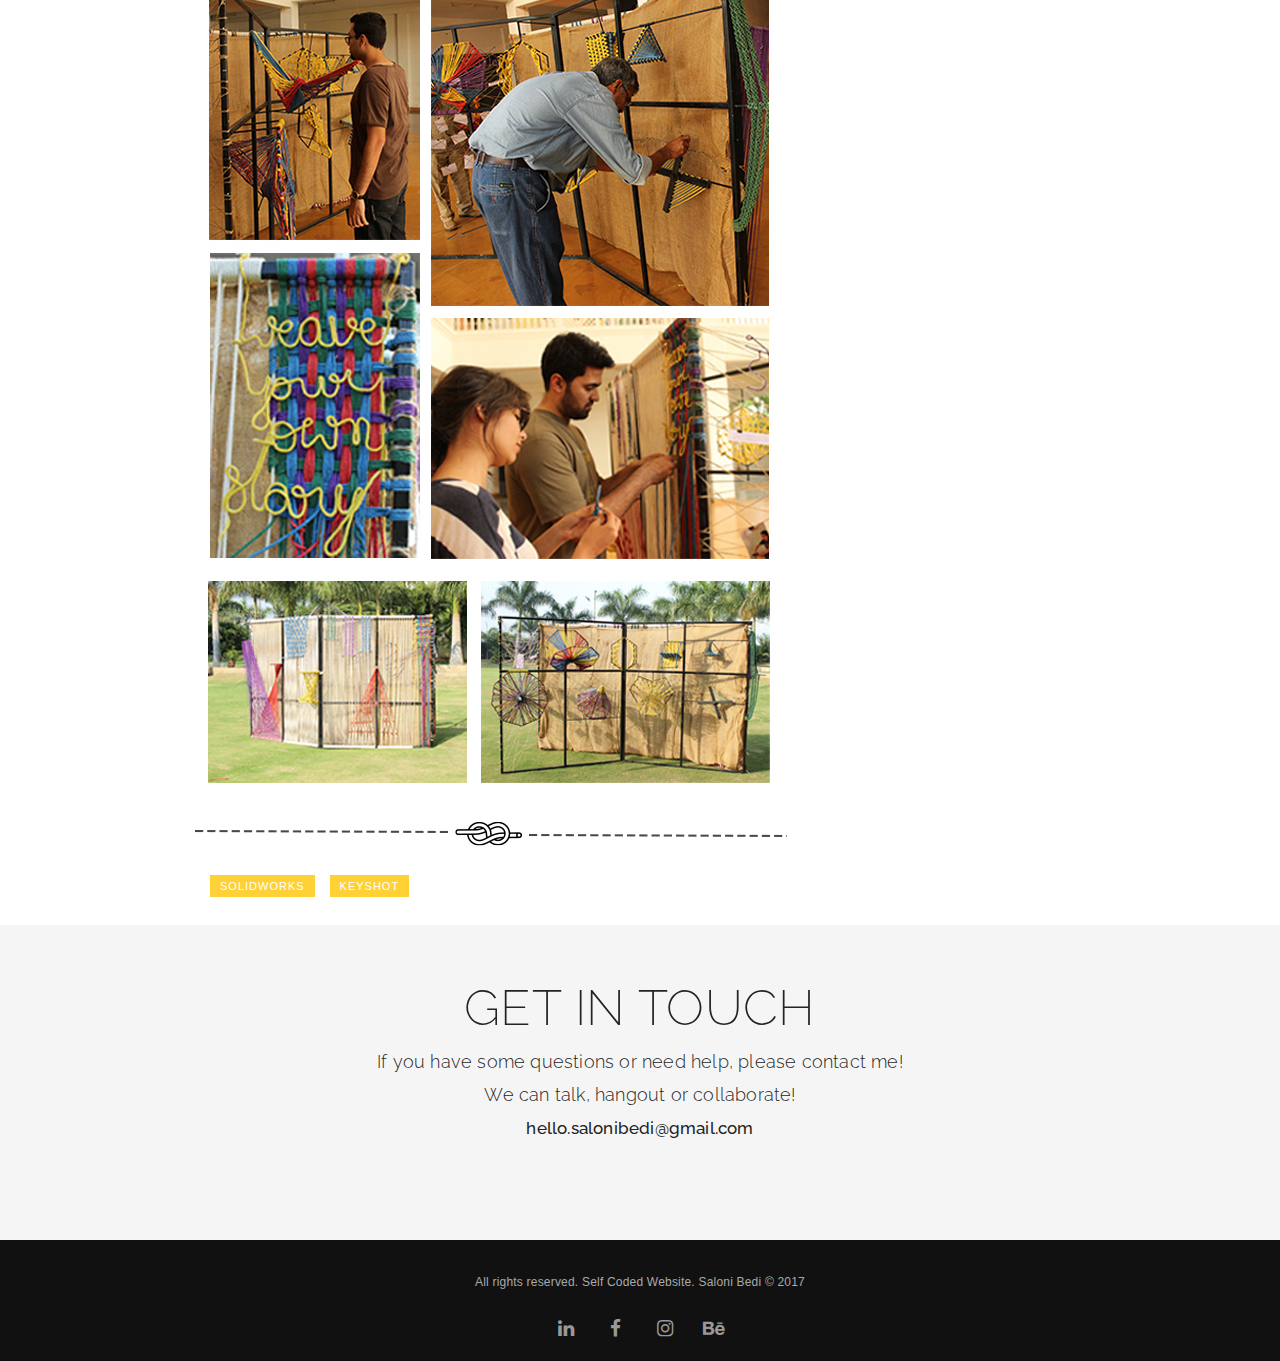
<file: DoriStory.html>
<!DOCTYPE html>
<html lang="en">
	<head>
		<meta charset="utf-8">
		<meta http-equiv="X-UA-Compatible" content="IE=edge">
		<meta name="viewport" content="width=device-width, initial-scale=1">
		<!-- The above 3 meta tags *must* come first in the head; any other head content must come *after* these tags -->
		<meta name="description" content="">
		<meta name="author" content="">
		<link rel="icon" href="favicon.ico">
		<title>Saloni Bedi</title>
		<!-- Bootstrap core CSS -->
		<link href="css/bootstrap.min.css" rel="stylesheet">
		<link rel="stylesheet" href="https://maxcdn.bootstrapcdn.com/font-awesome/4.4.0/css/font-awesome.min.css">
		<!-- Custom styles for this template -->
		<link href="css/style.css" rel="stylesheet">

	</head>

		<body id="page-top">
		<!-- Navigation -->
		<nav class="navbar navbar-default">
			<div class="container">
				<!-- Brand and toggle get grouped for better mobile display -->
				<div class="navbar-header page-scroll">
					<button type="button" class="navbar-toggle" data-toggle="collapse" data-target="#bs-example-navbar-collapse-1">
					<span class="sr-only">Toggle navigation</span>
					<span class="icon-bar"></span>
					<span class="icon-bar"></span>
					<span class="icon-bar"></span>
					</button>
					<a class="navbar-brand page-scroll" href="index.html"><img src="images/logo.png" alt="Saloni Bedi logo"></a>
				</div>
				<!-- Collect the nav links, forms, and other content for toggling -->
				<div class="collapse navbar-collapse" id="bs-example-navbar-collapse-1">
					<ul class="nav navbar-nav navbar-right">
						<li class="hidden">
							<a href="index.html"></a>
						</li>
						<li>
							<a href="index.html">Resume</a>
						</li>
						<li>
							<a href="index.html">Projects</a>
						</li>

						<li>
							<a class="page-scroll" href="#contact">Contact</a>
						</li>
					</ul>
				</div>
				<!-- /.navbar-collapse -->
			</div>
			<!-- /.container-fluid -->
		</nav>





                   <body>

<div class="jumbotron-project  banner-kitchen"> </div>
<div class="modal-dialog modal-lg" id="project-info">
                        <img src="images/demo/7.1.jpg" alt="img01" class="img-responsive" />
						<div class="wrapper">
                          <div class="embed-responsive embed-responsive-16by9">
						     <iframe class="embed-responsive-item" src="https://www.youtube.com/embed/02BI82taAW0" frameborder="0" allowfullscreen></iframe>
						  </div>
						</div>
						<img src="images/demo/7.2.jpg" alt="img01" class="img-responsive" />
						<div class="modal-works"><span>Solidworks</span><span>Keyshot</span></div>
</div>


  </body>




					<section id="contact">
			<div class="container">
				<div class="row">
					<div class="col-lg-12 text-center">
						<div class="section-title">
							<h2>Get in Touch</h2>
							<p>If you have some questions or need help, please contact me!<br>We can talk, hangout or collaborate!
							<br><a href="mailto:hello.salonibedi@gmail.com?Subject=Design%20Services" target="_top" class="contact-link">hello.salonibedi@gmail.com</a></p>
						</div>
					</div>
				</div>

				</div>
			</div>
		</section>


		<footer class="footer">
         <div class="text-center">
            <p class="text-center"> <br>All rights reserved. Self Coded Website. Saloni Bedi&nbsp;&copy; 2017</p>
         </div>
         <div class="container col-md-12 social col-sm-12 col-xs-12">
          <ul class="ul-center">
             <li><a href="https://www.linkedin.com/in/salonibedi" title="Linked In" target="new"><i class="fa fa-lg fa-linkedin ul-li-center"></i></a></li>
             <li><a href="https://www.facebook.com/bedisaloni" title="Facebook" target="new"><i class="fa fa-lg fa-facebook ul-li-center"></i></a></li>
             <li><a href="https://www.instagram.com/saloni.bedi/" title="Instagram" target="new"><i class="fa fa-lg fa-instagram ul-li-center"></i></a></li>
             <li><a href="https://www.behance.net/SaloniBedi" title="Behance" target="new"><i class="fa fa-lg fa fa-behance ul-li-center"></i></a></li>
          </ul>
         </div>
        </footer>
</html>




<!DOCTYPE html>
<html lang="en">




</html>
</file>
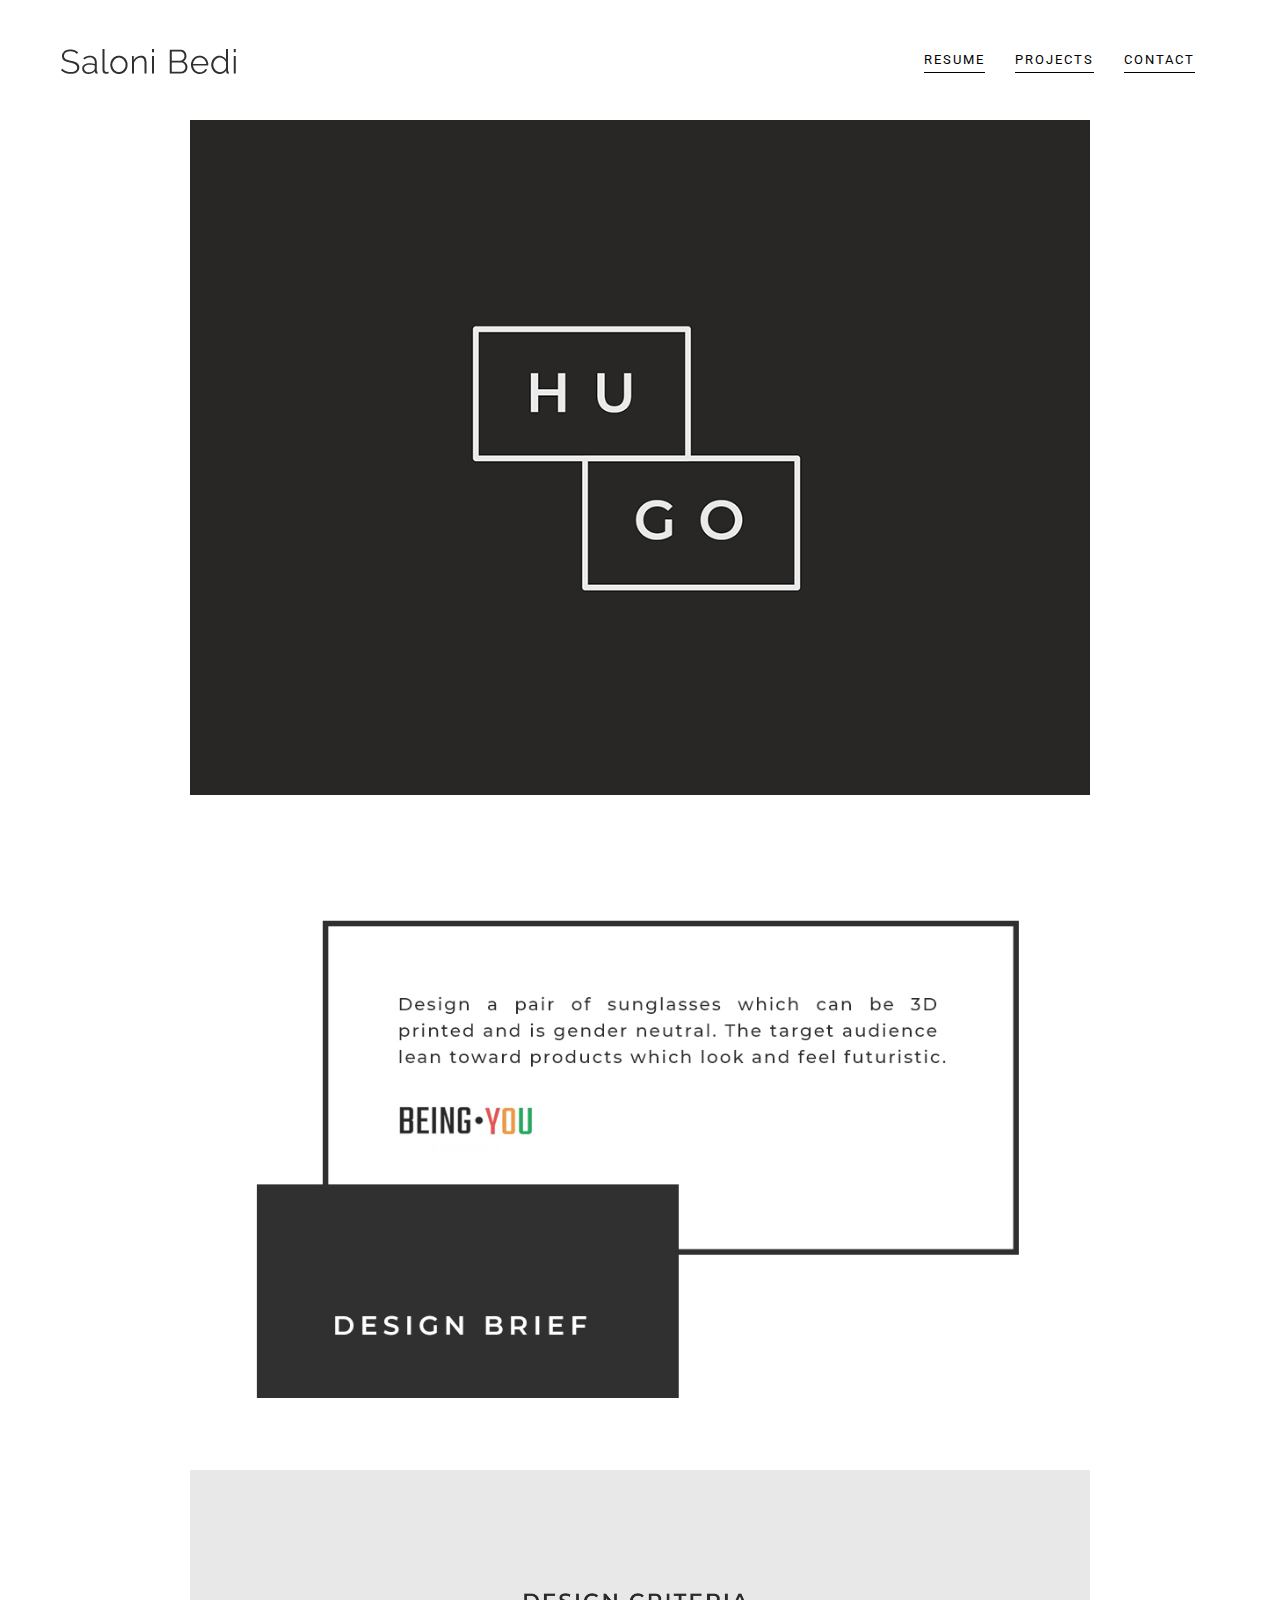
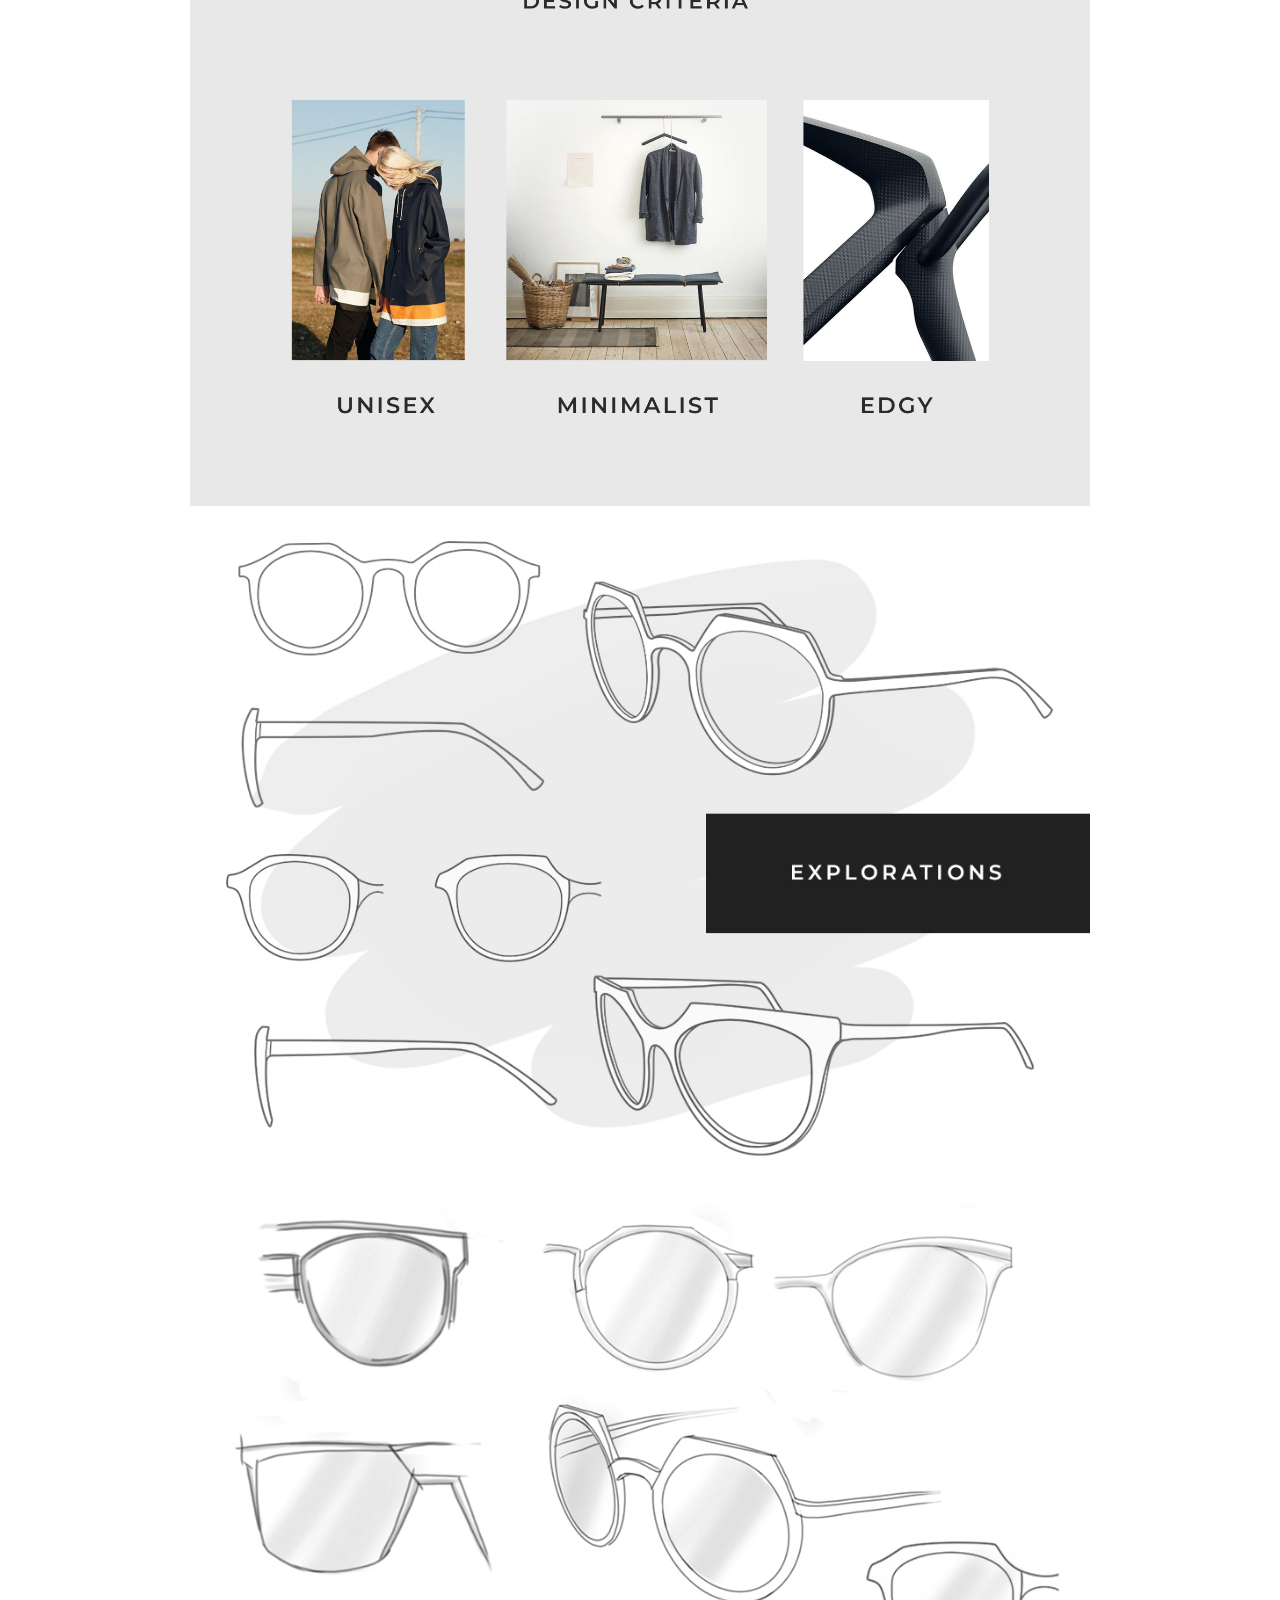
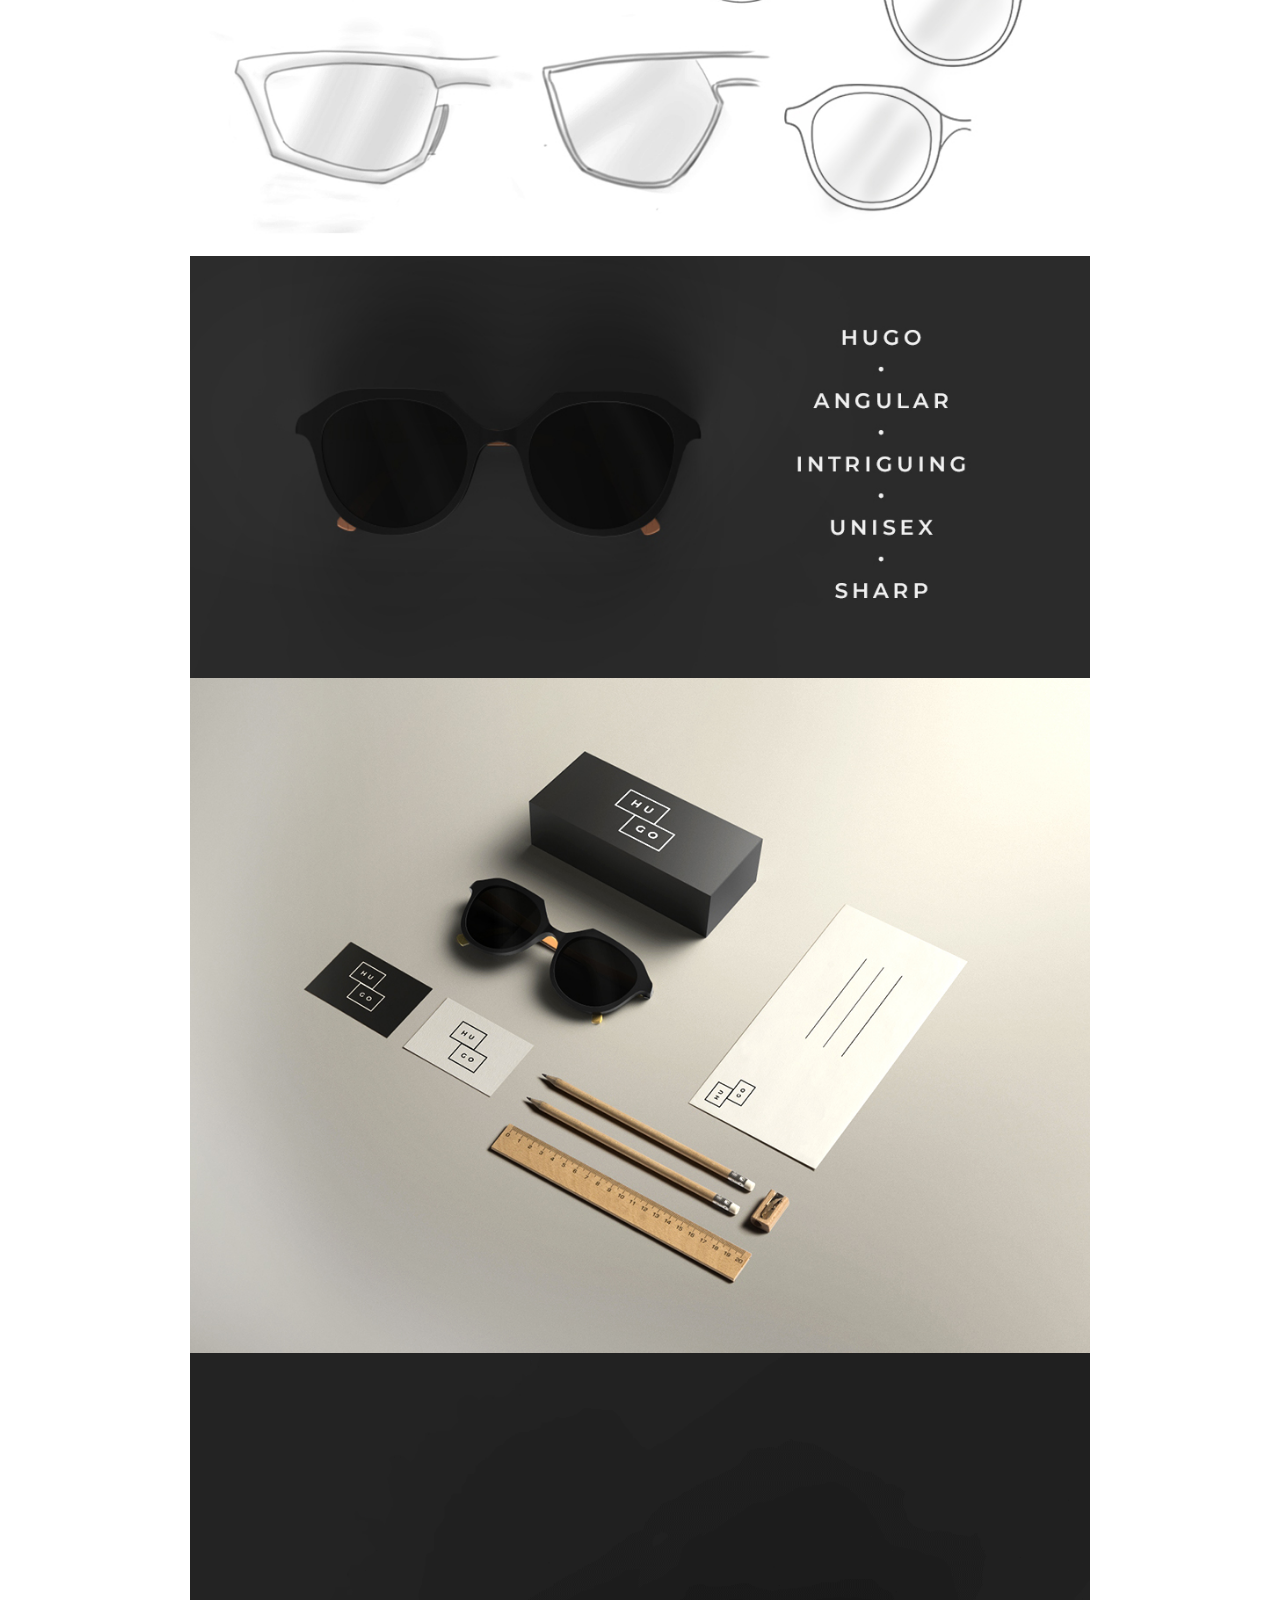
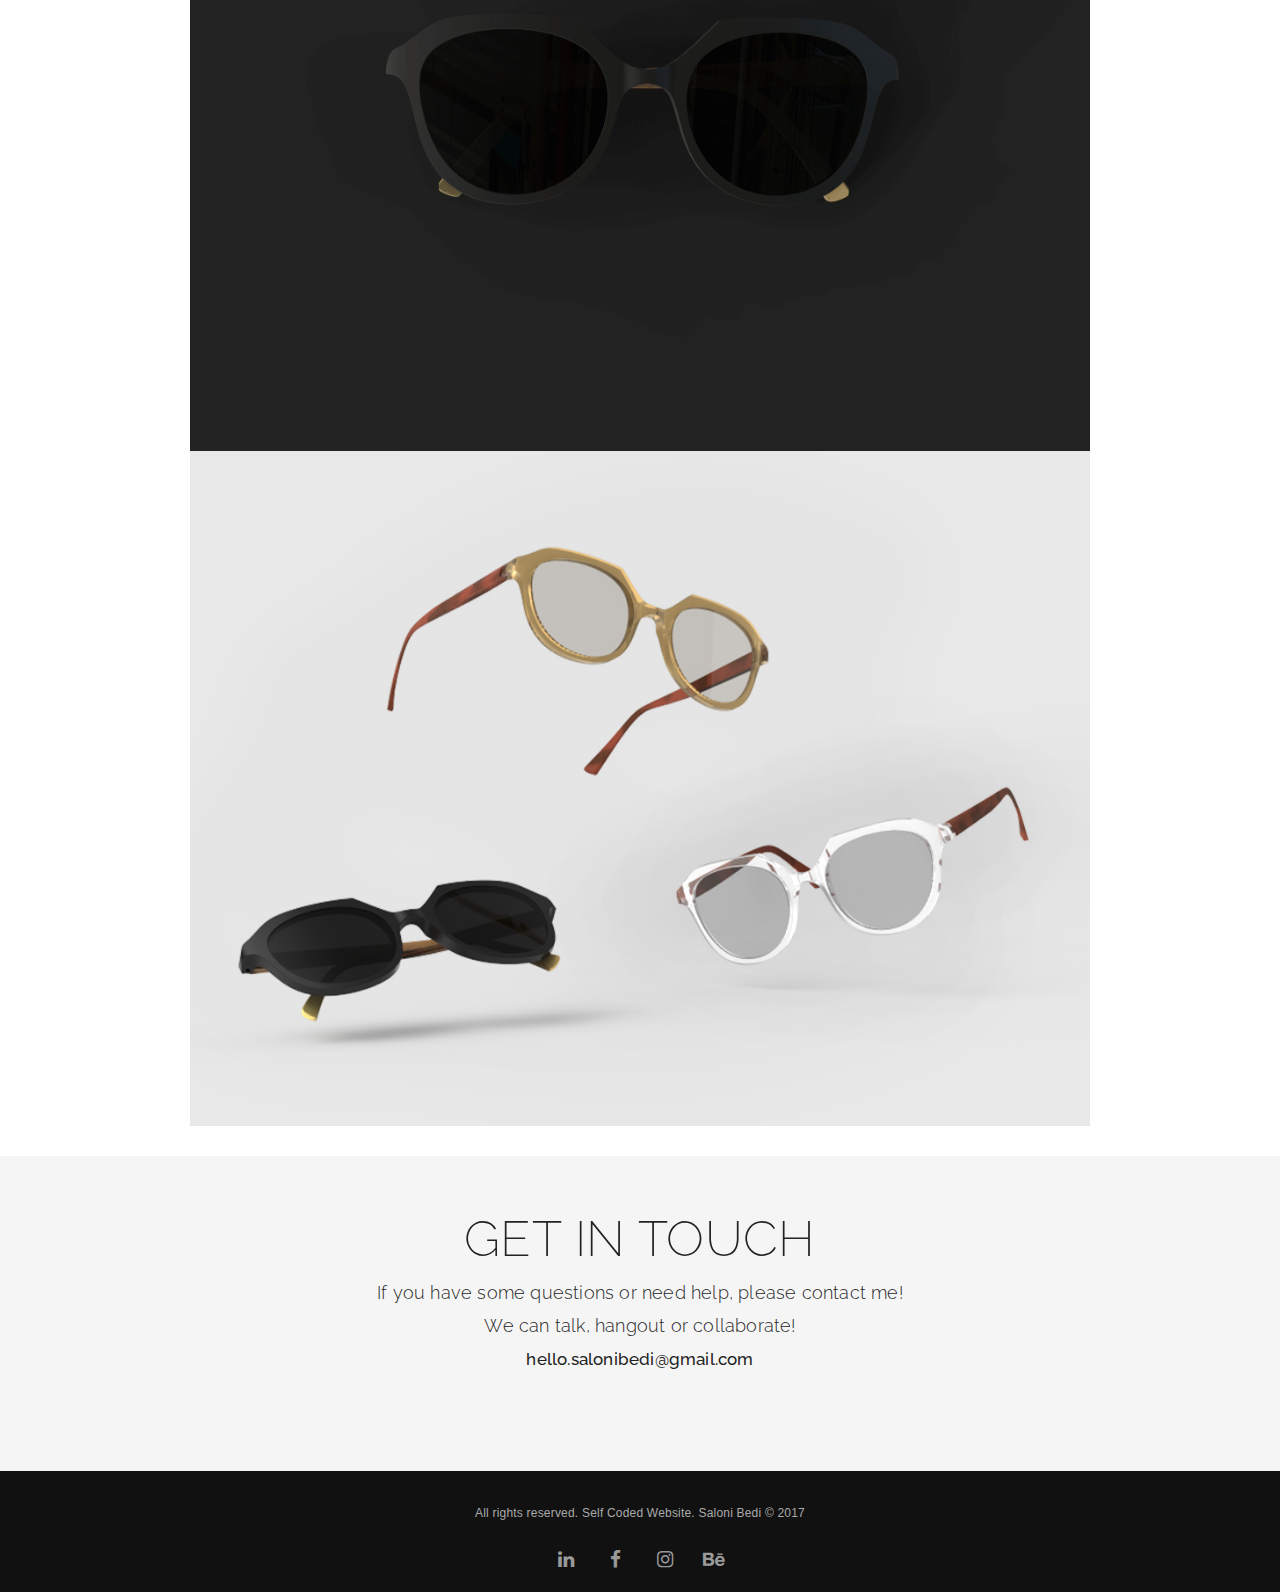
<file: Hugo.html>
<!DOCTYPE html>
<html lang="en">
	<head>
		<meta charset="utf-8">
		<meta http-equiv="X-UA-Compatible" content="IE=edge">
		<meta name="viewport" content="width=device-width, initial-scale=1">
		<!-- The above 3 meta tags *must* come first in the head; any other head content must come *after* these tags -->
		<meta name="description" content="">
		<meta name="author" content="">
		<link rel="icon" href="favicon.ico">
		<title>Saloni Bedi</title>
		<!-- Bootstrap core CSS -->
		<link href="css/bootstrap.min.css" rel="stylesheet">
		<link rel="stylesheet" href="https://maxcdn.bootstrapcdn.com/font-awesome/4.4.0/css/font-awesome.min.css">
		<!-- Custom styles for this template -->
		<link href="css/style.css" rel="stylesheet">

	</head>

		<body id="page-top">
		<!-- Navigation -->
		<nav class="navbar navbar-default">
			<div class="container">
				<!-- Brand and toggle get grouped for better mobile display -->
				<div class="navbar-header page-scroll">
					<button type="button" class="navbar-toggle" data-toggle="collapse" data-target="#bs-example-navbar-collapse-1">
					<span class="sr-only">Toggle navigation</span>
					<span class="icon-bar"></span>
					<span class="icon-bar"></span>
					<span class="icon-bar"></span>
					</button>
					<a class="navbar-brand page-scroll" href="index.html"><img src="images/logo.png" alt="Saloni Bedi logo"></a>
				</div>
				<!-- Collect the nav links, forms, and other content for toggling -->
				<div class="collapse navbar-collapse" id="bs-example-navbar-collapse-1">
					<ul class="nav navbar-nav navbar-right">
						<li class="hidden">
							<a href="index.html"></a>
						</li>
						<li>
							<a href="index.html">Resume</a>
						</li>
						<li>
							<a href="index.html">Projects</a>
						</li>

						<li>
							<a class="page-scroll" href="#contact">Contact</a>
						</li>
					</ul>
				</div>
				<!-- /.navbar-collapse -->
			</div>
			<!-- /.container-fluid -->
		</nav>





                   <body>

                   <div class="jumbotron-project  banner-kitchen"> </div>
                   <div class="modal-dialog modal-lg" id="project-info">
                        <img src="images/demo/A.1.jpg" alt="img01" class="img-responsive" />
                        <img src="images/demo/A.2.jpg" alt="img02" class="img-responsive" />
												<img src="images/demo/A.3.jpg" alt="img02" class="img-responsive" />
												<img src="images/demo/A.4.jpg" alt="img02" class="img-responsive" />
												<img src="images/demo/A.5.jpg" alt="img02" class="img-responsive" />
												<img src="images/demo/A.6.jpg" alt="img02" class="img-responsive" />
												<img src="images/demo/A.7.jpg" alt="img02" class="img-responsive" />
												<img src="images/demo/A.8.gif" alt="img10" class="img-responsive" width="900" />
												<img src="images/demo/A.9.jpg" alt="img02" class="img-responsive" />



										</div>


                    </body>




					<section id="contact">
			<div class="container">
				<div class="row">
					<div class="col-lg-12 text-center">
						<div class="section-title">
							<h2>Get in Touch</h2>
							<p>If you have some questions or need help, please contact me!<br>We can talk, hangout or collaborate!
							<br><a href="mailto:hello.salonibedi@gmail.com?Subject=Design%20Services" target="_top" class="contact-link">hello.salonibedi@gmail.com</a></p>
						</div>
					</div>
				</div>

				</div>
			</div>
		</section>


		<footer class="footer">
         <div class="text-center">
            <p class="text-center"> <br>All rights reserved. Self Coded Website. Saloni Bedi&nbsp;&copy; 2017</p>
         </div>
         <div class="container col-md-12 social col-sm-12 col-xs-12">
          <ul class="ul-center">
             <li><a href="https://www.linkedin.com/in/salonibedi" title="Linked In" target="new"><i class="fa fa-lg fa-linkedin ul-li-center"></i></a></li>
             <li><a href="https://www.facebook.com/bedisaloni" title="Facebook" target="new"><i class="fa fa-lg fa-facebook ul-li-center"></i></a></li>
             <li><a href="https://www.instagram.com/saloni.bedi/" title="Instagram" target="new"><i class="fa fa-lg fa-instagram ul-li-center"></i></a></li>
             <li><a href="https://www.behance.net/SaloniBedi" title="Behance" target="new"><i class="fa fa-lg fa fa-behance ul-li-center"></i></a></li>
          </ul>
         </div>
        </footer>
</html>




<!DOCTYPE html>
<html lang="en">




</html>
</file>
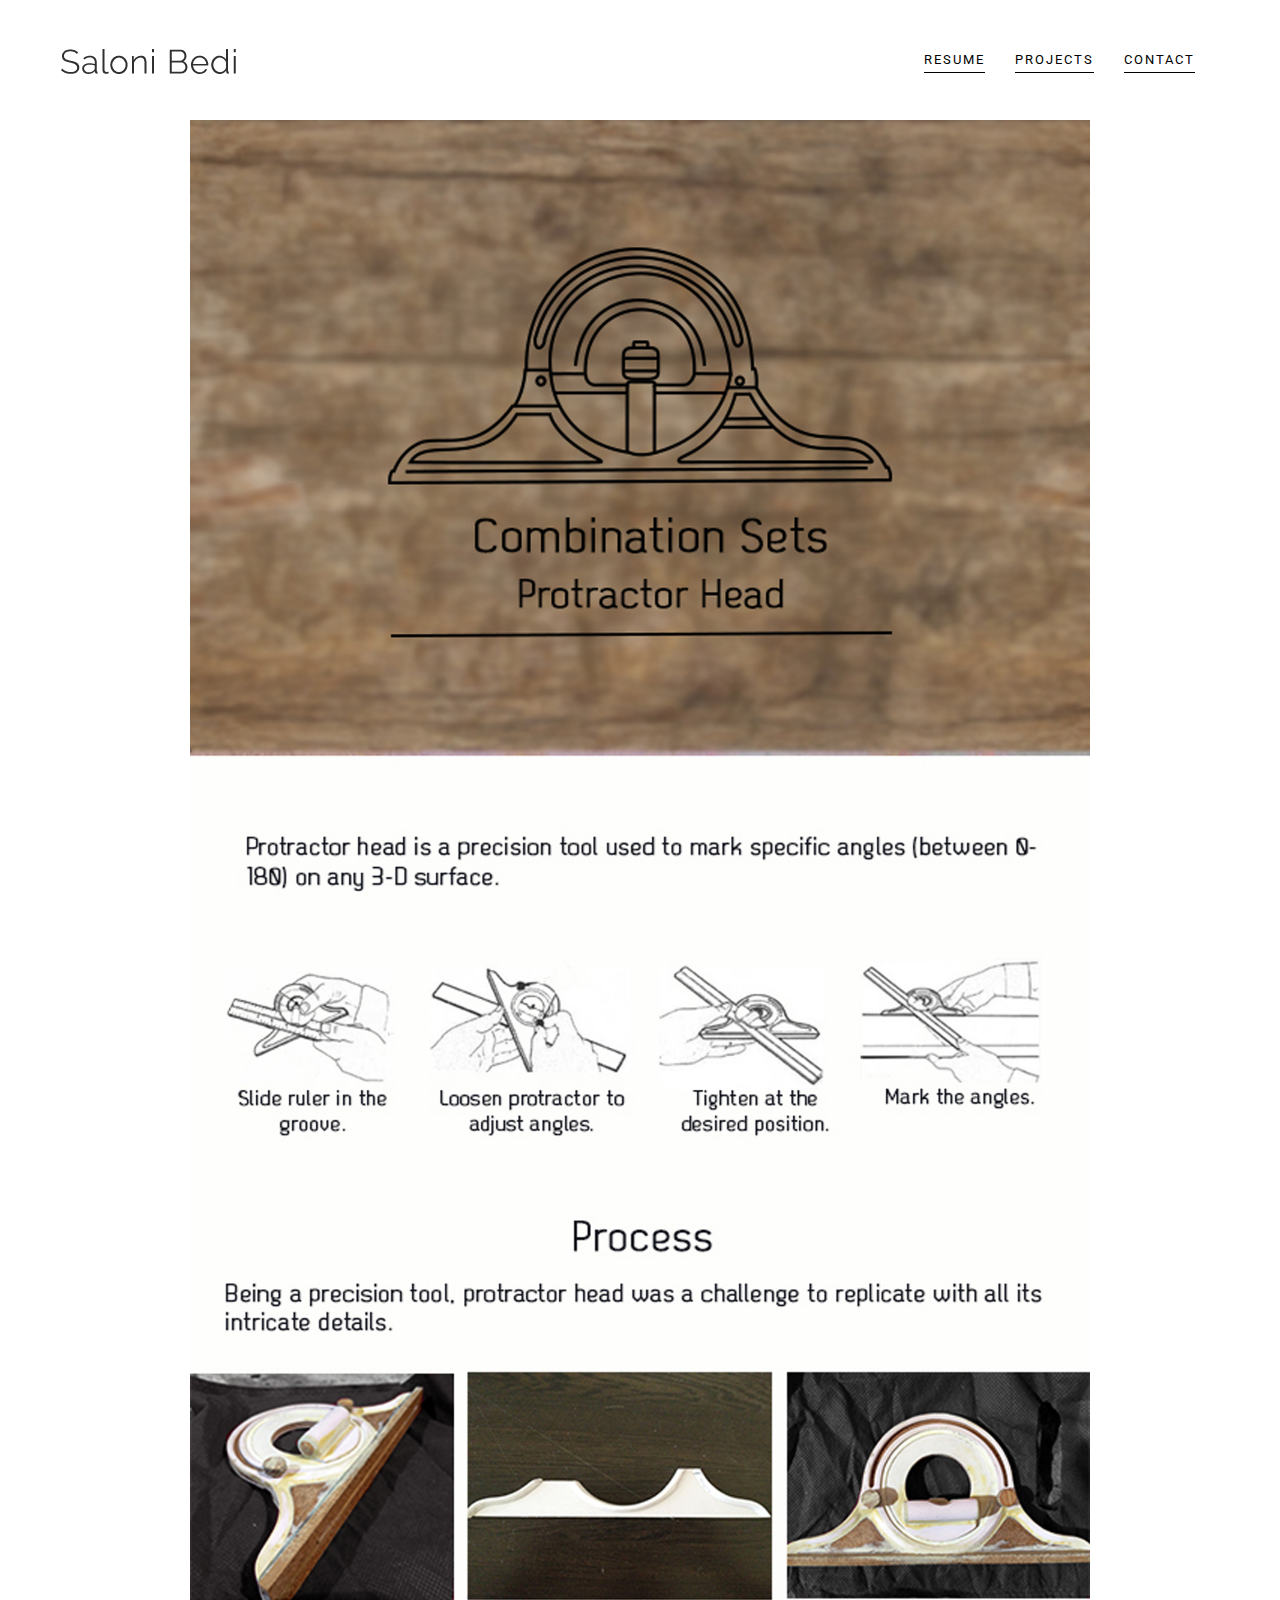
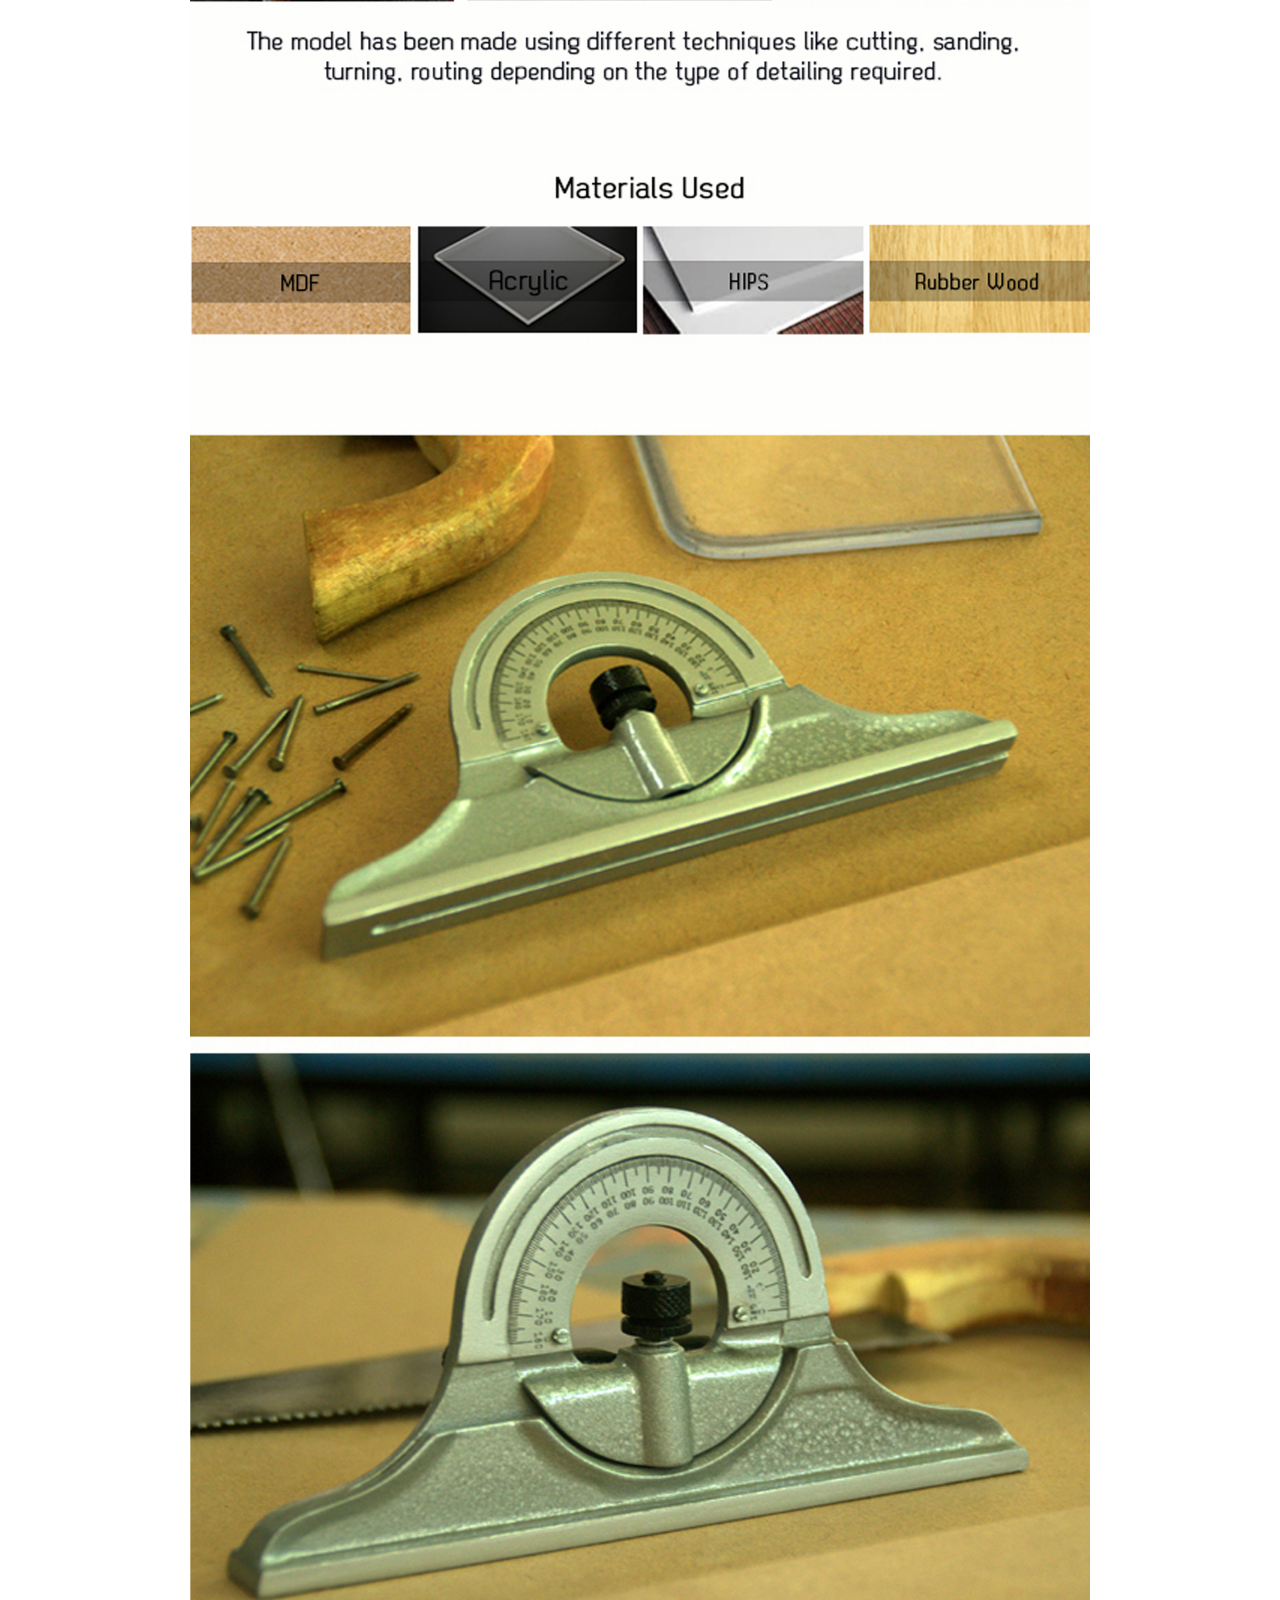
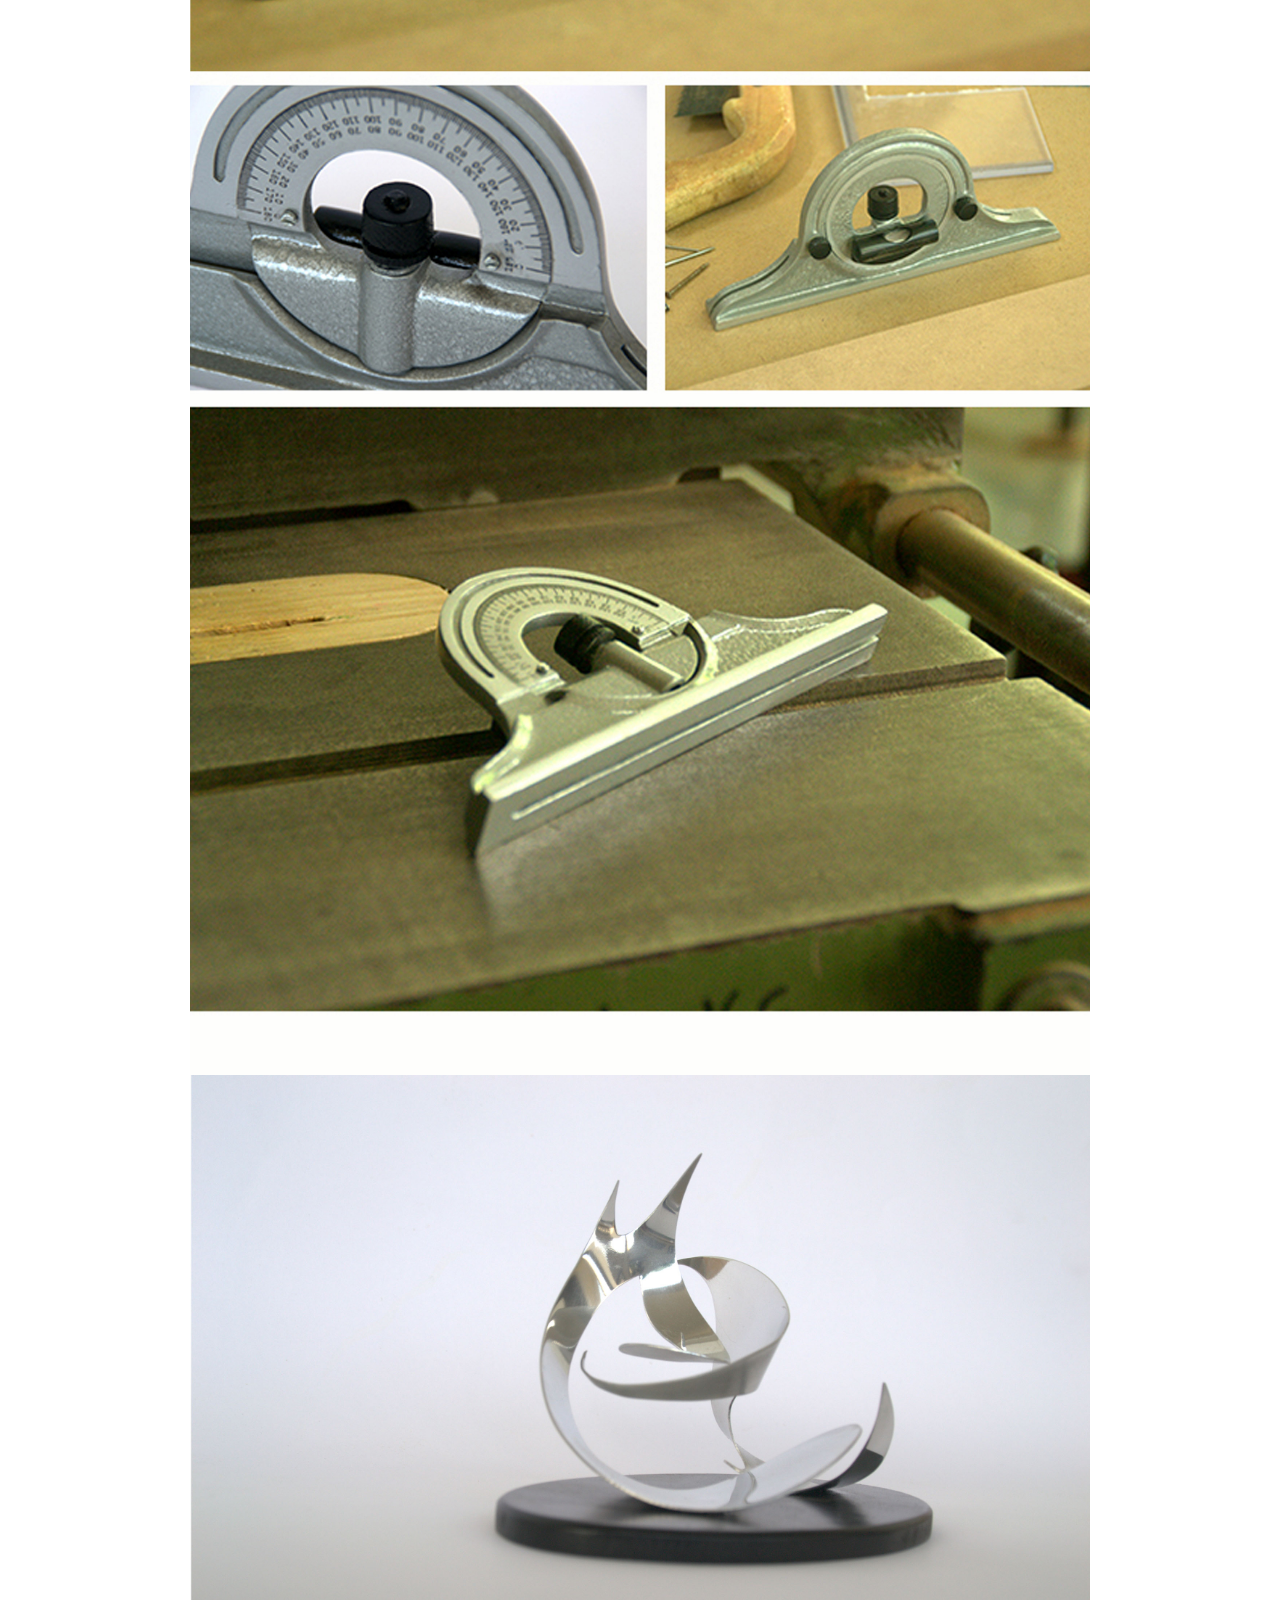
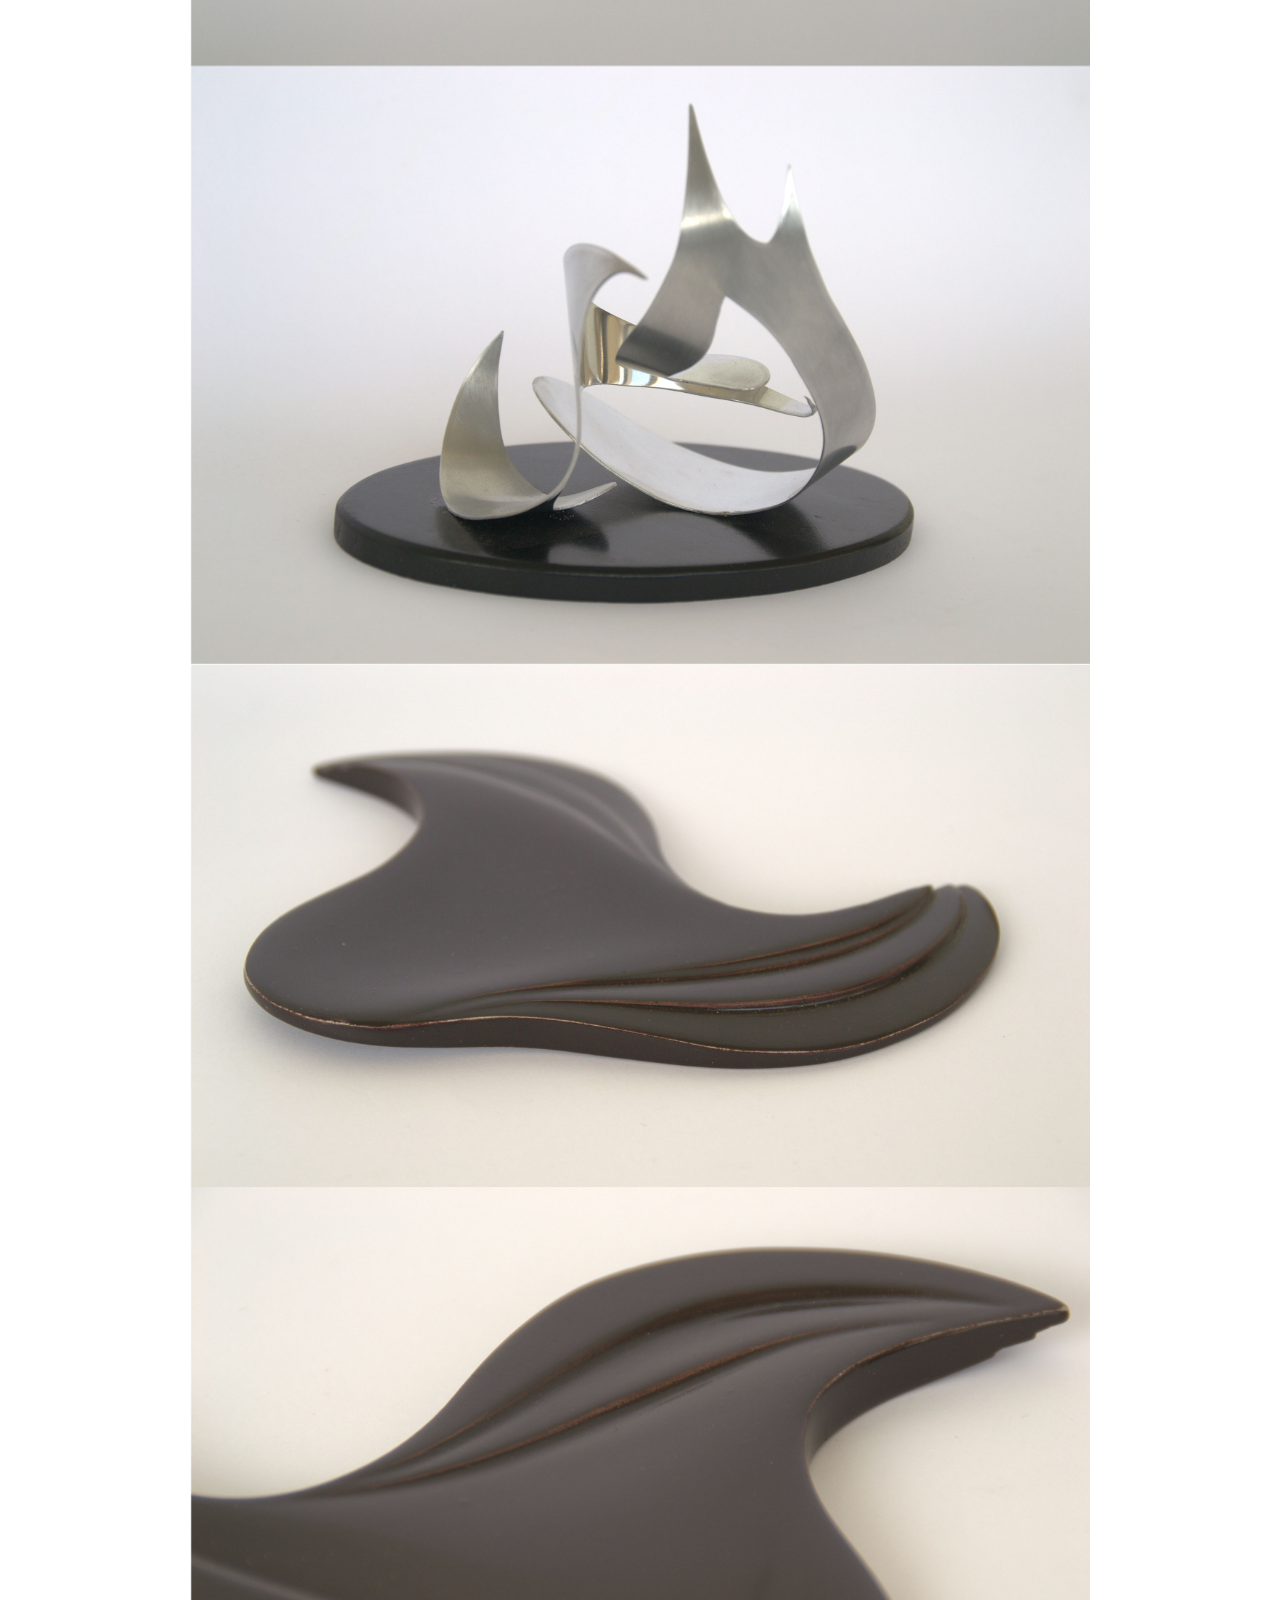
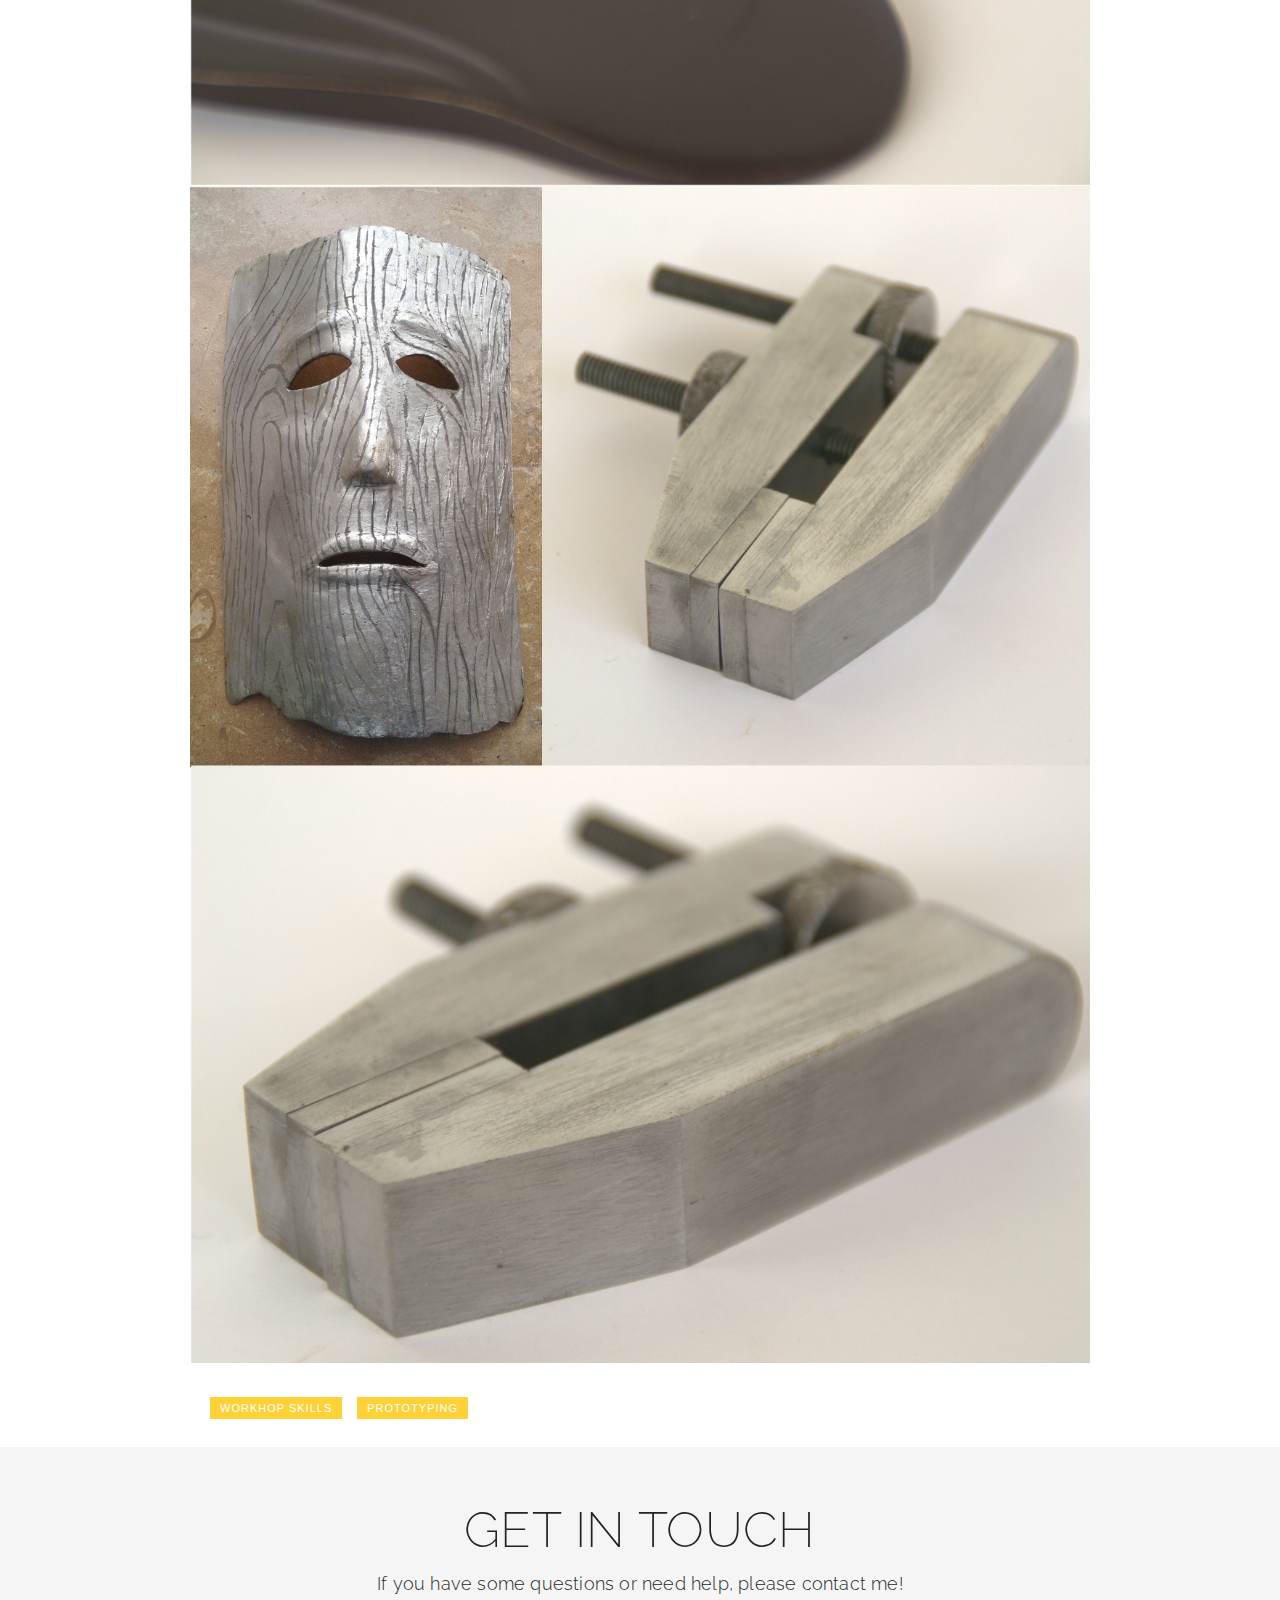
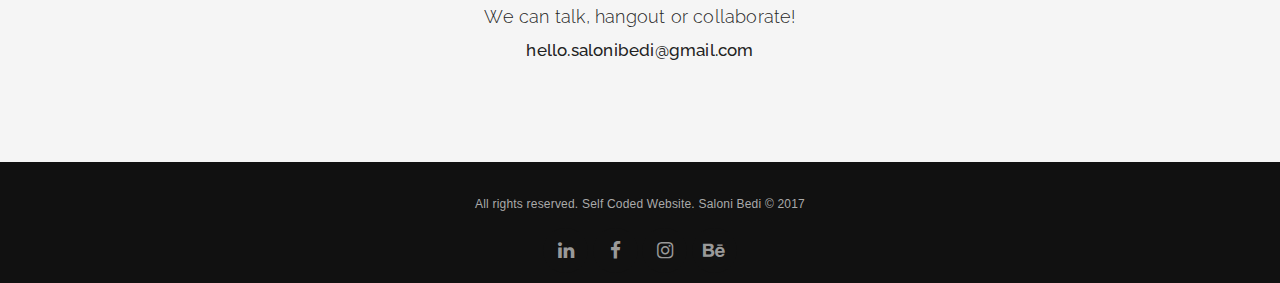
<file: Prototyping.html>
<!DOCTYPE html>
<html lang="en">
	<head>
		<meta charset="utf-8">
		<meta http-equiv="X-UA-Compatible" content="IE=edge">
		<meta name="viewport" content="width=device-width, initial-scale=1">
		<!-- The above 3 meta tags *must* come first in the head; any other head content must come *after* these tags -->
		<meta name="description" content="">
		<meta name="author" content="">
		<link rel="icon" href="favicon.ico">
		<title>Saloni Bedi</title>
		<!-- Bootstrap core CSS -->
		<link href="css/bootstrap.min.css" rel="stylesheet">
		<link rel="stylesheet" href="https://maxcdn.bootstrapcdn.com/font-awesome/4.4.0/css/font-awesome.min.css">
		<!-- Custom styles for this template -->
		<link href="css/style.css" rel="stylesheet">

	</head>

		<body id="page-top">
		<!-- Navigation -->
		<nav class="navbar navbar-default">
			<div class="container">
				<!-- Brand and toggle get grouped for better mobile display -->
				<div class="navbar-header page-scroll">
					<button type="button" class="navbar-toggle" data-toggle="collapse" data-target="#bs-example-navbar-collapse-1">
					<span class="sr-only">Toggle navigation</span>
					<span class="icon-bar"></span>
					<span class="icon-bar"></span>
					<span class="icon-bar"></span>
					</button>
					<a class="navbar-brand page-scroll" href="index.html"><img src="images/logo.png" alt="Saloni Bedi logo"></a>
				</div>
				<!-- Collect the nav links, forms, and other content for toggling -->
				<div class="collapse navbar-collapse" id="bs-example-navbar-collapse-1">
					<ul class="nav navbar-nav navbar-right">
						<li class="hidden">
							<a href="index.html"></a>
						</li>
						<li>
							<a href="index.html">Resume</a>
						</li>
						<li>
							<a href="index.html">Projects</a>
						</li>

						<li>
							<a class="page-scroll" href="#contact">Contact</a>
						</li>
					</ul>
				</div>
				<!-- /.navbar-collapse -->
			</div>
			<!-- /.container-fluid -->
		</nav>


                 <body>

                   <div class="jumbotron-project  banner-kitchen"> </div>
                    <div class="modal-dialog modal-lg" id="project-info">
						<img src="images/demo/12.jpg" alt="img01" class="img-responsive" />
            <img src="images/demo/12.1.jpg" alt="img01" class="img-responsive" />
						<img src="images/demo/12.2.jpg" alt="img01" class="img-responsive" />
						<img src="images/demo/12.3.jpg" alt="img01" class="img-responsive" />
						<img src="images/demo/12.4.jpg" alt="img01" class="img-responsive" />
						<div class="modal-works"><span>Workhop Skills</span><span>Prototyping</span></div>
                   </div>


                 </body>




					<section id="contact">
			<div class="container">
				<div class="row">
					<div class="col-lg-12 text-center">
						<div class="section-title">
							<h2>Get in Touch</h2>
							<p>If you have some questions or need help, please contact me!<br>We can talk, hangout or collaborate!
							<br><a href="mailto:hello.salonibedi@gmail.com?Subject=Design%20Services" target="_top" class="contact-link">hello.salonibedi@gmail.com</a></p>
						</div>
					</div>
				</div>

				</div>
			</div>
		</section>


		<footer class="footer">
         <div class="text-center">
            <p class="text-center"> <br>All rights reserved. Self Coded Website. Saloni Bedi&nbsp;&copy; 2017</p>
         </div>
         <div class="container col-md-12 social col-sm-12 col-xs-12">
          <ul class="ul-center">
             <li><a href="https://www.linkedin.com/in/salonibedi" title="Linked In" target="new"><i class="fa fa-lg fa-linkedin ul-li-center"></i></a></li>
             <li><a href="https://www.facebook.com/bedisaloni" title="Facebook" target="new"><i class="fa fa-lg fa-facebook ul-li-center"></i></a></li>
             <li><a href="https://www.instagram.com/saloni.bedi/" title="Instagram" target="new"><i class="fa fa-lg fa-instagram ul-li-center"></i></a></li>
             <li><a href="https://www.behance.net/SaloniBedi" title="Behance" target="new"><i class="fa fa-lg fa fa-behance ul-li-center"></i></a></li>
          </ul>
         </div>
        </footer>
</html>




<!DOCTYPE html>
<html lang="en">




</html>
</file>
<file: css/style.css>
/*------------------------------------------------------------------

Project:	Treviso - One page multi purpose page
Version:	1.0
Last change:	17/08/2015 [...]
Designed by:	MOOZ Themes / www.MOOZthemes.com
Primary use:	One page

/*--------------------
Import Google Fonts
--------------------*/

/* main font for menu. */
@import url(http://fonts.googleapis.com/css?family=Roboto:400,500,600,700|Raleway:200,300,400,500,600,700,900);

/*--------------------
1. General
--------------------*/

body {
	margin: 0px;
	font-family: "glyphicons-halflings", Sans-serif;
}

h1,
h2,
h3,
h4,
h5,
h6 {
	font-weight: 200;
	letter-spacing: 0.4px;
	font-family: "glyphicons-halflings", Sans-serif;
	color: #232323;
}

p {
	font-family: 'glyphicons-halflings', sans-serif;
	font-size: 17px;
	font-weight: 300;
	line-height: 28px;
	letter-spacing: 0.2px;
	color: #252525;
}

a:hover, a:focus, a:active, a.active {
    color: #fec503;
}
a, a:hover, a:focus, a:active, a.active {
    outline: 0;
}

::selection {
    text-shadow: none;
    background: #fed136;
}

@media (min-width: 768px) {
	section {
	    padding: 150px 0;
	}
}

section {
	padding: 35px 0 60px;
}

/*--------------------
1.1 Reset bootstrap
--------------------*/

.row-0-gutter {
    margin-left: -13px;
    margin-right: -13px;
}

.col-0-gutter {
	padding-left: 0;
	padding-right: 0;
}

/*--------------------
2. Navigation
--------------------*/

.navbar-fixed-top {
        background-color: #000;
        border-color: transparent
    }

    .navbar-fixed-top .navbar-brand {
    color: #fff;
    padding: 5px;
    }
    .navbar-fixed-top .navbar-brand:hover,.navbar-default .navbar-brand:focus,.navbar-fixed-top .navbar-brand:active,.navbar-fixed-top .navbar-brand.active {
    color: #fec503
    }
    .navbar-fixed-top .navbar-collapse {
    border-color: rgba(255,255,255,.02)
    }
    .navbar-fixed-top .navbar-toggle {
    background-color: #fed136;
    border-color: #fed136
    }
    .navbar-fixed-top .navbar-toggle .icon-bar {
    background-color: #fff
}
.navbar-fixed-top .navbar-toggle:hover,.navbar-default .navbar-toggle:focus {
    background-color: #fed136
}
.navbar-fixed-top .nav li a {
    font-family: "Roboto",sans-serif;
    text-transform: uppercase;
    font-size: 13px;
    font-weight: 400;
    letter-spacing: 2px;
    color: #000;
    border-bottom: 1px solid;
    border-color: #000;
    margin: 10px 15px;
    padding: 0 0 2px 0;
}

.navbar-fixed-top .nav li a:hover,.navbar-default .nav li a:focus {
    border-color: #991919;
    outline: 0
}

.navbar-fixed-top .navbar-nav>.active>a {
    border-radius: 0;
    color: #fff;
    background-color: #fed136
}
.navbar-fixed-top .navbar-nav>.active>a:hover,.navbar-fixed-top .navbar-nav>.active>a:focus {
    color: #fff;
    background-color: #fec503
}

@media (min-width:768px) {
    .navbar-fixed-top
    {
        background-color: #fff;
        padding: 10px 0px 10px 0px;
        -webkit-transition:padding .3s;
        -moz-transition:padding .3s;
        transition:padding .3s;
        border:0;
        opacity: 50%
    }
    .navbar-wrapper {
    background: rgba(0,0,0,0.2);
}
    .navbar-fixed-top .navbar-brand {
        font-size: 2em;
        -webkit-transition:all .3s;
        -moz-transition:all .3s;
        transition:all .3s
        padding: 0px;
    }
    .navbar-fixed-top .navbar-nav>.active>a {
        border-radius: 3px
    }
    .navbar-fixed-top.navbar-shrink {
        background-color: #222;
        padding: 10px 0
    }
    .navbar-nav>li>a {
        padding-top: 15px;
        padding-bottom: 4px;
    }

}




.navbar-default {
	background-color: #F1F1F1;
	border-color: transparent
}
.navbar-default .navbar-brand {
	color: #fff;
    padding: 5px;
}
.navbar-default .navbar-brand:hover,.navbar-default .navbar-brand:focus,.navbar-default .navbar-brand:active,.navbar-default .navbar-brand.active {
	color: #fec503
}
.navbar-default .navbar-collapse {
	border-color: rgba(255,255,255,.02)
}
.navbar-default .navbar-toggle {
	background-color: #fed136;
	border-color: #fed136
}
.navbar-default .navbar-toggle .icon-bar {
	background-color: #fff
}
.navbar-default .navbar-toggle:hover,.navbar-default .navbar-toggle:focus {
	background-color: #fed136
}
.navbar-default .nav li a {
    font-family: "Roboto",sans-serif;
    text-transform: uppercase;
    font-size: 13px;
    font-weight: 400;
    letter-spacing: 2px;
    color: #000;
    border-bottom: 1px solid;
    border-color: #000;
    margin: 10px 15px;
    padding: 0 0 2px 0;
}

.navbar-default .nav li a:hover,.navbar-default .nav li a:focus {
	border-color: #991919;
	outline: 0
}

.navbar-default .navbar-nav>.active>a {
	border-radius: 0;
	color: #fff;
	background-color: #fed136
}
.navbar-default .navbar-nav>.active>a:hover,.navbar-default .navbar-nav>.active>a:focus {
	color: #fff;
	background-color: #fec503
}

@media (min-width:768px) {
	.navbar-default
	{
		background-color: transparent;
		padding: 40px 0 0px;
    	-webkit-transition:padding .3s;
		-moz-transition:padding .3s;
		transition:padding .3s;
		border:0
	}
	.navbar-default .navbar-brand {
		font-size: 2em;
		-webkit-transition:all .3s;
		-moz-transition:all .3s;
		transition:all .3s
        padding: 0px;
	}
	.navbar-default .navbar-nav>.active>a {
		border-radius: 3px
	}
	.navbar-default.navbar-shrink {
		background-color: #222;
		padding: 10px 0
	}
    .navbar-nav>li>a {
        padding-top: 15px;
        padding-bottom: 4px;
    }

    }




/*--------------------
4. Sections
--------------------*/

.section-title {
	padding-bottom: 30px;
}

.section-title h2 {
    font-family:'Raleway';
	font-size: 50px;
	text-transform: uppercase;
}

.section-title p {
    font-family:'Raleway';
	font-size: 18px;
	line-height: 33px;
	margin: 10px 100px 5px 100px;
}

.mz-module .section-title {
    padding: 20px 0;
}

/*--------------------
4.1. About
--------------------*/

.mz-about-container {
    padding: 0 50px;
    margin-bottom: 80px;
}

.mz-about-container p {
    display: inline-block;
    font-weight: 500;
    font-size: 15px;
    color: #3A3A3A;
    letter-spacing: 1px;
    line-height: 30px;
    margin-top: 5px;
    margin-bottom: 7px;
}

.mz-module-about {
	padding: 20px;
}

.mz-about-default {
    background-color: #252525;
}

.mz-about-dark {
    background-color: #2B2B2B;
}

.mz-module-about h3 {
    font-weight: 700;
    font-size: 15px;
    text-transform: uppercase;
    color: #FFFFFF;
    letter-spacing: 2px;
    margin-bottom: 40px;
    }

.mz-module-about p {
	font-size: 14px;
	font-weight: 400;
	line-height: 29px;
	color: #9C9C9C;
}

.ot-circle {
	text-align: center;
	color: #E8E8E8;
	margin: 40px 0;
	font-size: 37px;
}

/*--------------------
4.2. Skills
--------------------*/

.skills-text h2 {
    margin: 0 0 30px;
}

.skillbar h3 {
    display: inline-block;
    font-weight: 700;
    font-size: 17px;
    color: #3A3A3A;
    letter-spacing: 2px;
    margin-bottom: 5px;
    padding: 0 0 10px 40px;
    margin-top: 5px;
}
.skillbar h4 {

    font-weight: 600;
    font-size: 14px;
    color: #3A3A3A;
    letter-spacing: 1px;
    line-height: 17px;
    margin-top: 0;
    margin-bottom: 5px;
    padding: 0 0 0 40px;
}
.skillbar p {
    display: inline-block;
    font-weight: 500;
    font-size: 13px;
    color: #3A3A3A;
    letter-spacing: 1px;
    line-height: 17px;
    margin-top: 0;
    margin-bottom: 20px;
    padding: 0 0 0 40px;
}
.skillbar a{
    color: #555;
    display: inline-block;
    margin-bottom: 0;
    font-size: 14px;
    font-weight: 400;
    line-height: 1.42857143;
    text-align: center;
    white-space: nowrap;
    vertical-align: middle;
    -ms-touch-action: manipulation;
    touch-action: manipulation;
    cursor: pointer;
    -webkit-user-select: none;
    -moz-user-select: none;
    -ms-user-select: none;
    user-select: none;
    background-image: none;
    border: 0px solid transparent;
    border-radius: 2px;
}
.skillbar h5 {
    display: inline-block;
    font-weight: 700;
    font-size: 17px;
    color: #3A3A3A;
    letter-spacing: 2px;
    margin-bottom: 5px;
    padding: 0 0 10px 0px;
    margin-top: 5px;
}
.skillbar h6 {
    font-weight: 500;
    font-size: 14px;
    color: #3A3A3A;
    letter-spacing: 1px;
    line-height: 17px;
    margin-top: 0;
    margin-bottom: 5px;
}


/*--------------------
4.3. Portfolio
--------------------*/

figure {
	position: relative;
    overflow: hidden;
    margin: 0 1px 1px 0;
    background: #726FB9;
    text-align: center;
    cursor: pointer;
}

figcaption {
    position: absolute;
    top: 0;
    left: 0;
    width: 100%;
    height: 100%;
}

.ot-portfolio-item figure figcaption > a {
    z-index: 1000;
    text-indent: 200%;
    white-space: nowrap;
    font-size: 0;
    opacity: 0;
}
.ot-portfolio-item figure figcaption, .ot-portfolio-item figure figcaption > a {
    position: absolute;
    top: 0;
    left: 0;
    width: 100%;
    height: 100%;
}

figure.effect-bubba {
	background: #000;
	margin-bottom: 1px;
}

figure.effect-bubba img {
	opacity: 0.9;
	-webkit-transition: opacity 0.35s;
	transition: opacity 0.35s;
}

figure.effect-bubba:hover img {
	opacity: 0.4;
}

figure.effect-bubba figcaption::before,
figure.effect-bubba figcaption::after {
	position: absolute;
	top: 30px;
	right: 30px;
	bottom: 30px;
	left: 30px;
	content: '';
	opacity: 0;
	-webkit-transition: opacity 0.35s, -webkit-transform 0.35s;
	transition: opacity 0.35s, transform 0.35s;
}

figure.effect-bubba figcaption::before {
	border-top: 1px solid #fff;
	border-bottom: 1px solid #fff;
	-webkit-transform: scale(0,1);
	transform: scale(0,1);
}

figure.effect-bubba figcaption::after {
	border-right: 1px solid #fff;
	border-left: 1px solid #fff;
	-webkit-transform: scale(1,0);
	transform: scale(1,0);
}

figure.effect-bubba h2 {
    color: #fff;
    font-size: 15px;
    font-weight: 700;
    text-transform: uppercase;
	padding-top: 30%;
    opacity: 0;
	-webkit-transition: -webkit-transform 0.35s;
	transition: transform 0.35s;
	-webkit-transform: translate3d(0,-20px,0);
	transform: translate3d(0,-20px,0);
}

figure.effect-bubba p {
    color: #fff;
    font-size: 13px;
    font-weight: 500;
	padding: 0px 2.5em;
	opacity: 0;
	-webkit-transition: opacity 0.35s, -webkit-transform 0.35s;
	transition: opacity 0.35s, transform 0.35s;
	-webkit-transform: translate3d(0,20px,0);
	transform: translate3d(0,20px,0);
}

figure.effect-bubba:hover figcaption::before,
figure.effect-bubba:hover figcaption::after {
	opacity: 0;
	-webkit-transform: scale(1);
	transform: scale(1);
}

figure.effect-bubba:hover h2,
figure.effect-bubba:hover p {
	opacity: 1;
	-webkit-transform: translate3d(0,0,0);
	transform: translate3d(0,0,0);
}

/*--------------------
4.4. Dark Short section (counters, quote, etc)
--------------------*/

.light-bg {
    background: #f1f1f1;
}

.medium-bg {
    background: #e7e7e7;
}


/*--------------------
4.5. Intro Text
--------------------*/

.intro-section {
	padding: 60px 0 0 0;
	margin: 0;
}

.intro-section .section-title {
/*	padding: 0px 85px; */
	text-align: justify;
}

.intro-section p {
	font-size: 14px;
	color: #6B6B6B;
	font-weight: 500;
	line-height: 32px;
	padding: 47px;
	font-family: "Raleway";
	margin: 0;
	background-color: #F9F9F9;
}


/*--------------------
4.7. Contacts
--------------------*/

#contact {
    background-color: #F5F5F5;
    border-radius: 0px;
}


.contact h3 {
    margin-bottom: 10px;
}

.contact p {
    font-size: 13px;
    margin-bottom: 0px;
    font-weight: 300;
}

.contact .day {
    display: inline-block;
    width: 70px;
}

.contact i {
    margin-right: 5px;
}

.contact-link {
    font-size: 17px;
    font-weight: 500;
    color: #222;
}



/*--------------------
5. Footer
--------------------*/

footer
{
    color: #FFFFFF;
    font-size: medium;
    background-color: #111;
}


footer p
{
    font-weight: 500;
    font-size: 9pt;
    color: #AAA;
    background-color: #111;
    margin: 0;
}

.social
{
    margin: 0;
    padding: 0;
    background-color: #111;
}

.social:hover
{
    background-color: #111;
}

.social ul
{
    margin: 0;
    padding: 10px;
}

.social ul li
{
    margin: 0px;
    list-style: none outside none;
    display: inline-block;
}

.social i
{
    width: 45px;
    height: 45px;
    color: #999;
    font-size: 19px;
    text-align: center;
    padding-top: 16px;

    -moz-border-radius: 50%;
    -webkit-border-radius: 50%;
    -o-border-radius: 50%;
    border-radius: 50%;
    background: #111;

}

.social i:hover
{
    color: #FFF;
    text-decoration: none;
    border: none;
}

.social .fa-facebook:hover
{

}


.social .fa-linkedin:hover
{

}


.social .fa-instagram:hover
{

}

.ul-center
{
    text-align: center;
}

/*--------------------
6. Modal
--------------------*/

.modal-content {
	border-radius: 0;
}
.modal-header .close {
	font-size: 30px;
}
.modal-title {
	text-transform: uppercase;
	font-size: 19px;
    padding-top: 0;
    margin-top: 0;
    font-weight: 200

}

.modal-body {
	padding: 0;
    margin-top: 0;
    align-content: center;
}

.modal-body p {
	margin: 30px 20px;
	color: #2D2D2D;
}

.modal-works {
font-size: 11px;
    letter-spacing: 1px;
    text-transform: uppercase;
    font-weight: 500;
    color: #fff;
    margin: 25px 20px;
}

.modal-works span {
	background-color: #FED136;
    margin-right: 15px;
    padding: 5px 10px;
}

.h_iframe iframe {
  top:0;
  left:0;
  width:100%;
}

.modal-dialog modal-lg {
align-content: center;

}


/*--------------------
7. Components
--------------------*/

.btn-xl:hover, .btn-xl:focus, .btn-xl:active, .btn-xl.active, .open .dropdown-toggle.btn-xl {
    color: #fff;
    background-color: #fec503;
    border-color: #f6bf01;
}

.btn:hover, .btn:focus, .btn:active, .btn.active, .open .dropdown-toggle.btn {
    color: #F5F5F5;
    background-color: #000;
    border-color: #888;
}

.btn {
    display: inline-block;
    padding: 10px 20px;
    margin-bottom: 0;
    font-size: 14px;
    font-weight: 400;
    line-height: 1.42857143;
    text-align: center;
    white-space: nowrap;
    vertical-align: middle;
    -ms-touch-action: manipulation;
    touch-action: manipulation;
    cursor: pointer;
    -webkit-user-select: none;
    -moz-user-select: none;
    -ms-user-select: none;
    user-select: none;
    background-image: none;
    border: 0px solid transparent;
    border-radius: 2px;
    background-color: #f1f1f1;
}

.btn-xl {
    color: #fff;
     background-color: #726FB9;
    border-color: #726FB9;
    font-family: "Robot",sans-serif;
    text-transform: uppercase;
    font-weight: 700;
    border-radius: 2px;
    font-size: 18px;
    padding: 20px 40px;
}
</file>
